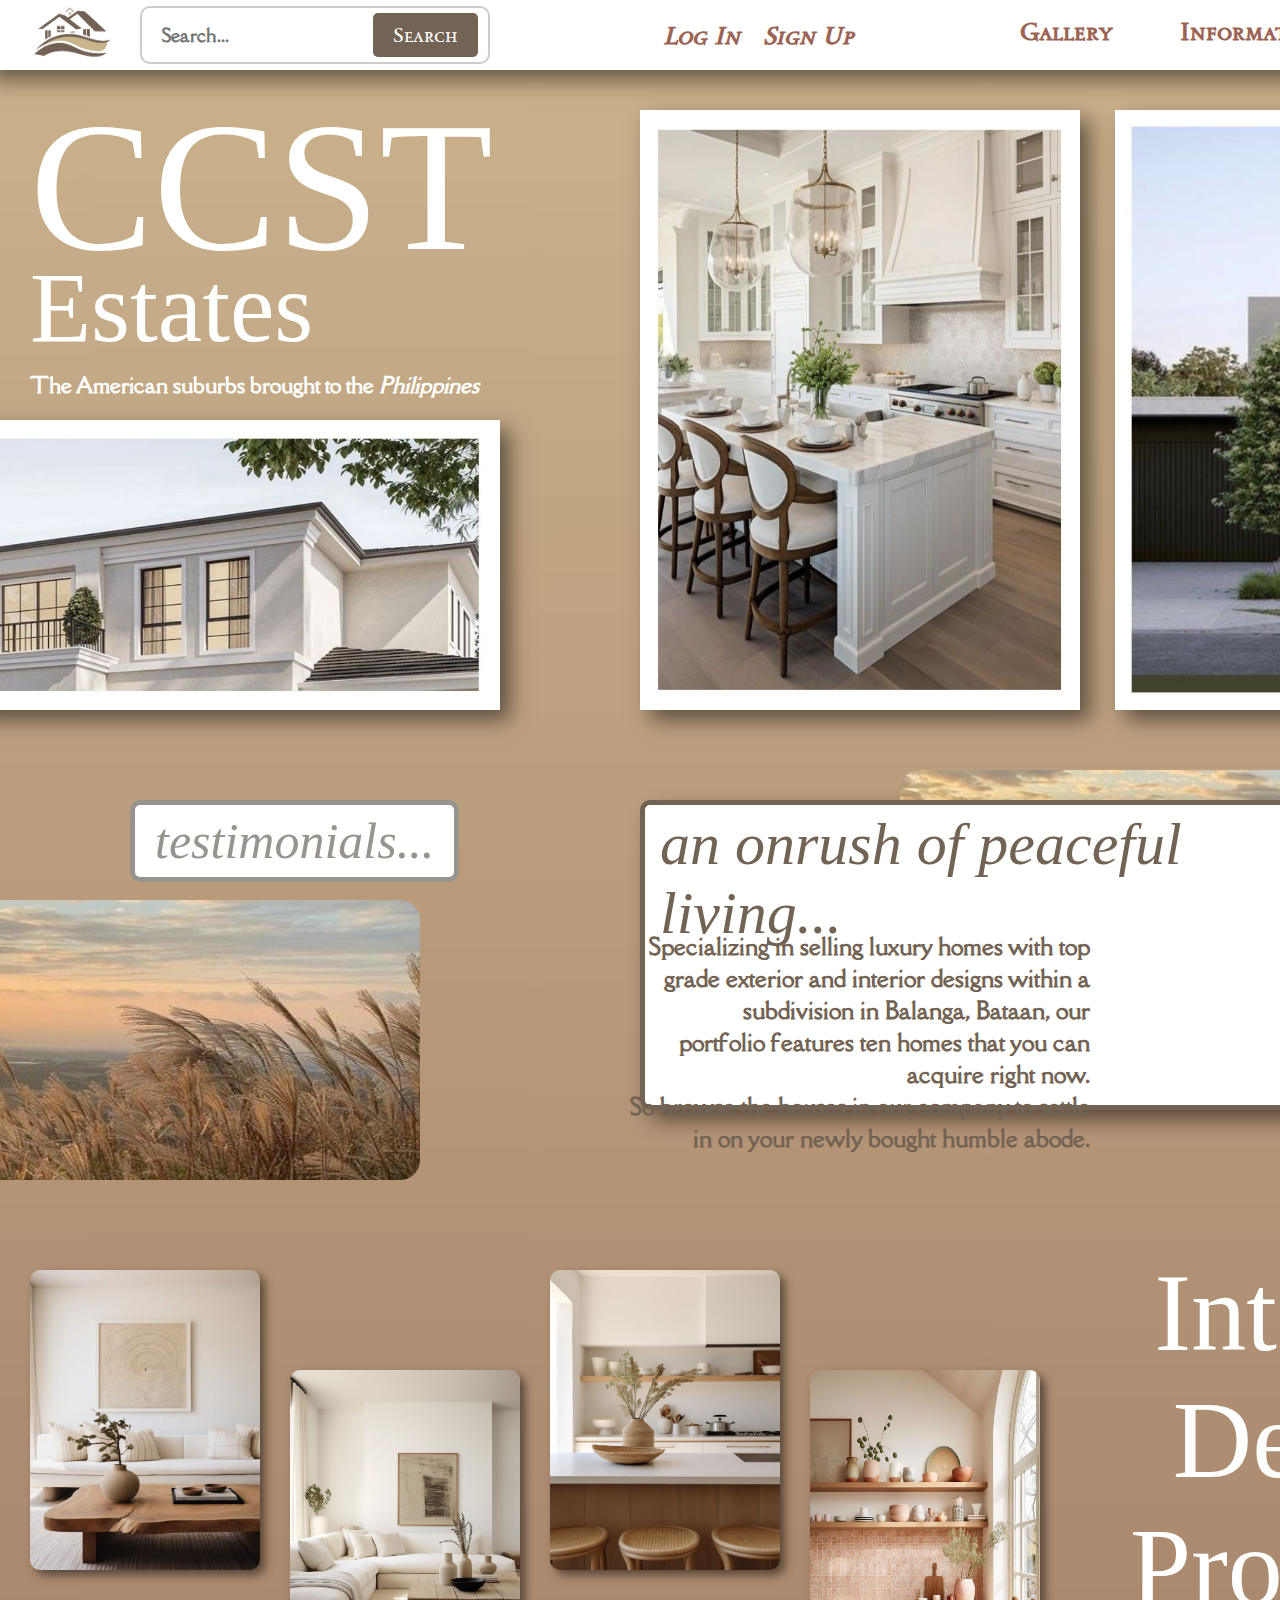
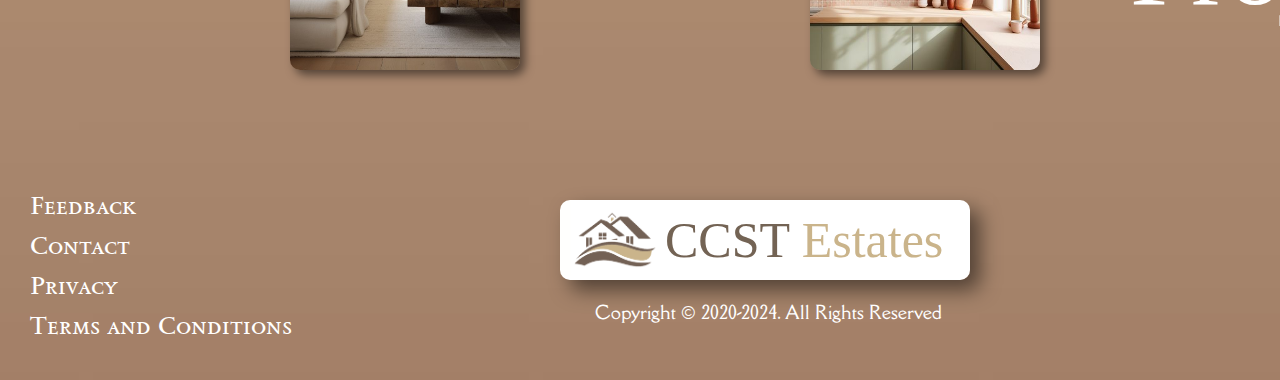
<file: index.html>
<!--home_ccst-estates-->
<!DOCTYPE html>
<html lang="en">
    <head>
        <meta charset="UTF-8">
        <meta name="viewport" content="width=device-width, initial-scale=1.0">
        <title>Home</title>
        <link rel="stylesheet" href="home_ccst-estates_style.css">
            <!--Font 1 - Sedan SC-->
            <link rel="preconnect" href="https://fonts.googleapis.com">
            <link rel="preconnect" href="https://fonts.gstatic.com" crossorigin>
            <link href="https://fonts.googleapis.com/css2?family=Bebas+Neue&family=Sedan+SC&display=swap" rel="stylesheet">

            <!--Font 2 - IM Fell English SC-->
            <link rel="preconnect" href="https://fonts.googleapis.com">
            <link rel="preconnect" href="https://fonts.gstatic.com" crossorigin>
            <link href="https://fonts.googleapis.com/css2?family=Bebas+Neue&family=IM+Fell+English:ital@0;1&family=Sedan+SC&display=swap" rel="stylesheet">

            <!--Font 3 - Della Respira-->
            <link rel="preconnect" href="https://fonts.googleapis.com">
            <link rel="preconnect" href="https://fonts.gstatic.com" crossorigin>
            <link href="https://fonts.googleapis.com/css2?family=Bebas+Neue&family=Della+Respira&family=IM+Fell+English:ital@0;1&family=Sedan+SC&display=swap" rel="stylesheet">
    </head>

    <body>
        <img src="images/background.jpg" alt="backgr" height="2000" width="1900" class="background">

        <!--Main Menu-->
        <img src="images/whitepanel.jpg" alt="white" height="90" width="1900" class="whitepanel">

            <div class="menu">
                <a href="info_ccst-estates.html" class="info"><b>Information</b></a>
                <a href="gallery_ccst-estates.html" class="gallery"><b>Gallery</b></a>
                <a href="aboutus_ccst-estates.html" class="aboutus"><b>About Us</b></a>
                <button id="signup"><b>Sign Up</b></button>
                <button id="login"><b>Log In</b></button>
            </div>

            <div class="search_bar">
                <input type="text" placeholder="Search..." class="search_input">
                <button class="search_button">Search</button>
            </div>
            <img src="images/ccstestates_logo_clear.png" alt="logo" height="55" width="85" class="logo">

        <!--First Section-->
        <img src="images/home_ext1.jpg" alt="ext1" height="600" width="600" class="ext1">
        <img src="images/home_int1.jpg" alt="int1" height="600" width="440" class="int1">
        <img src="images/home_ext2.jpg" alt="ext2" height="290" width="530" class="ext2">

        <h1 class="h1pt1">CCST</h1>
        <h1 class="h1pt2">Estates</h1>
        <p class="motto">The American suburbs brought to the <i>Philippines</i></p>

        <!--Second Section-->
        <p class="intro">an onrush of peaceful living...</p>
        <p class="intro2">Specializing in selling luxury homes with top grade exterior and interior designs within a subdivision in Balanga, Bataan, our<br> 
            portfolio features ten homes that you can acquire right now.<br>
            So browse the houses in our company to settle in on your newly bought humble abode.</p>
        <img src="images/lily.jpg" alt="landscape" height="300" width="800" class="lily">
        <img src="images/whitepanel.jpg" alt="white" height="300" width="700" class="descrip">
        
        <button id="testi">testimonials...</button>
        <div class="testimonials" id="testimonials">
            <h4 class="client1">Kate Rodriguez</h4>
            <p class="client1rev">"The realtors of the company are friendly and accomodating. I've<br>
                never seen my family so happy before we purchase this house."</p>
            <h4 class="client2">Michael Chavez</h4>
            <p class="client2rev">"The houses they're selling was perfect. I am in awe because it<br>
                actually feels like I'm residing abroad."</p>
        </div>
        <script src="home_ccst-estates_js.js"></script>
        <img src="images/lily.jpg" alt="landscape" height="280" width="800" class="lily2">

        <!--Third Section-->
        <h2 class="interior">Interior Design Projects</h2>
        <img src="images/intcol1.jpg" alt="intcol" height="300" width="230" class="intcol1">
        <img src="images/intcol2.jpg" alt="intcol" height="300" width="230" class="intcol2">
        <img src="images/intcol3.jpg" alt="intcol" height="300" width="230" class="intcol3">
        <img src="images/intcol4.jpg" alt="intcol" height="300" width="230" class="intcol4">

        <!--Fourth Section-->
        <img src="images/whitepanel.jpg" alt="logo" height="80" width="410" class="white_bottom">
        <img src="images/ccstestates_logo_clear.png" alt="logo" height="60" width="90" class="logo_bottom">
        <h1 class="name_bottom">CCST <span>Estates</span></h1>
        <p class="copyright_bottom">Copyright © 2020-2024. All Rights Reserved</p>

        <div class="set1">
            <a href="" class="feedback"><b>Feedback</b></a>
            <a href="" class="cont"><b>Contact</b></a>
            <a href="" class="privacy"><b>Privacy</b></a>
            <a href="" class="termscon"><b>Terms and Conditions</b></a>
        </div>

        <p class="set2text">follow us on:</p>
        <div class="set2">
            <a href="" class="fb"><b>Facebook</b></a>
            <a href="" class="ig"><b>Instagram</b></a>
            <a href="" class="x"><b>X (Twitter)</b></a>
        </div>
    </body>
</html>
</file>
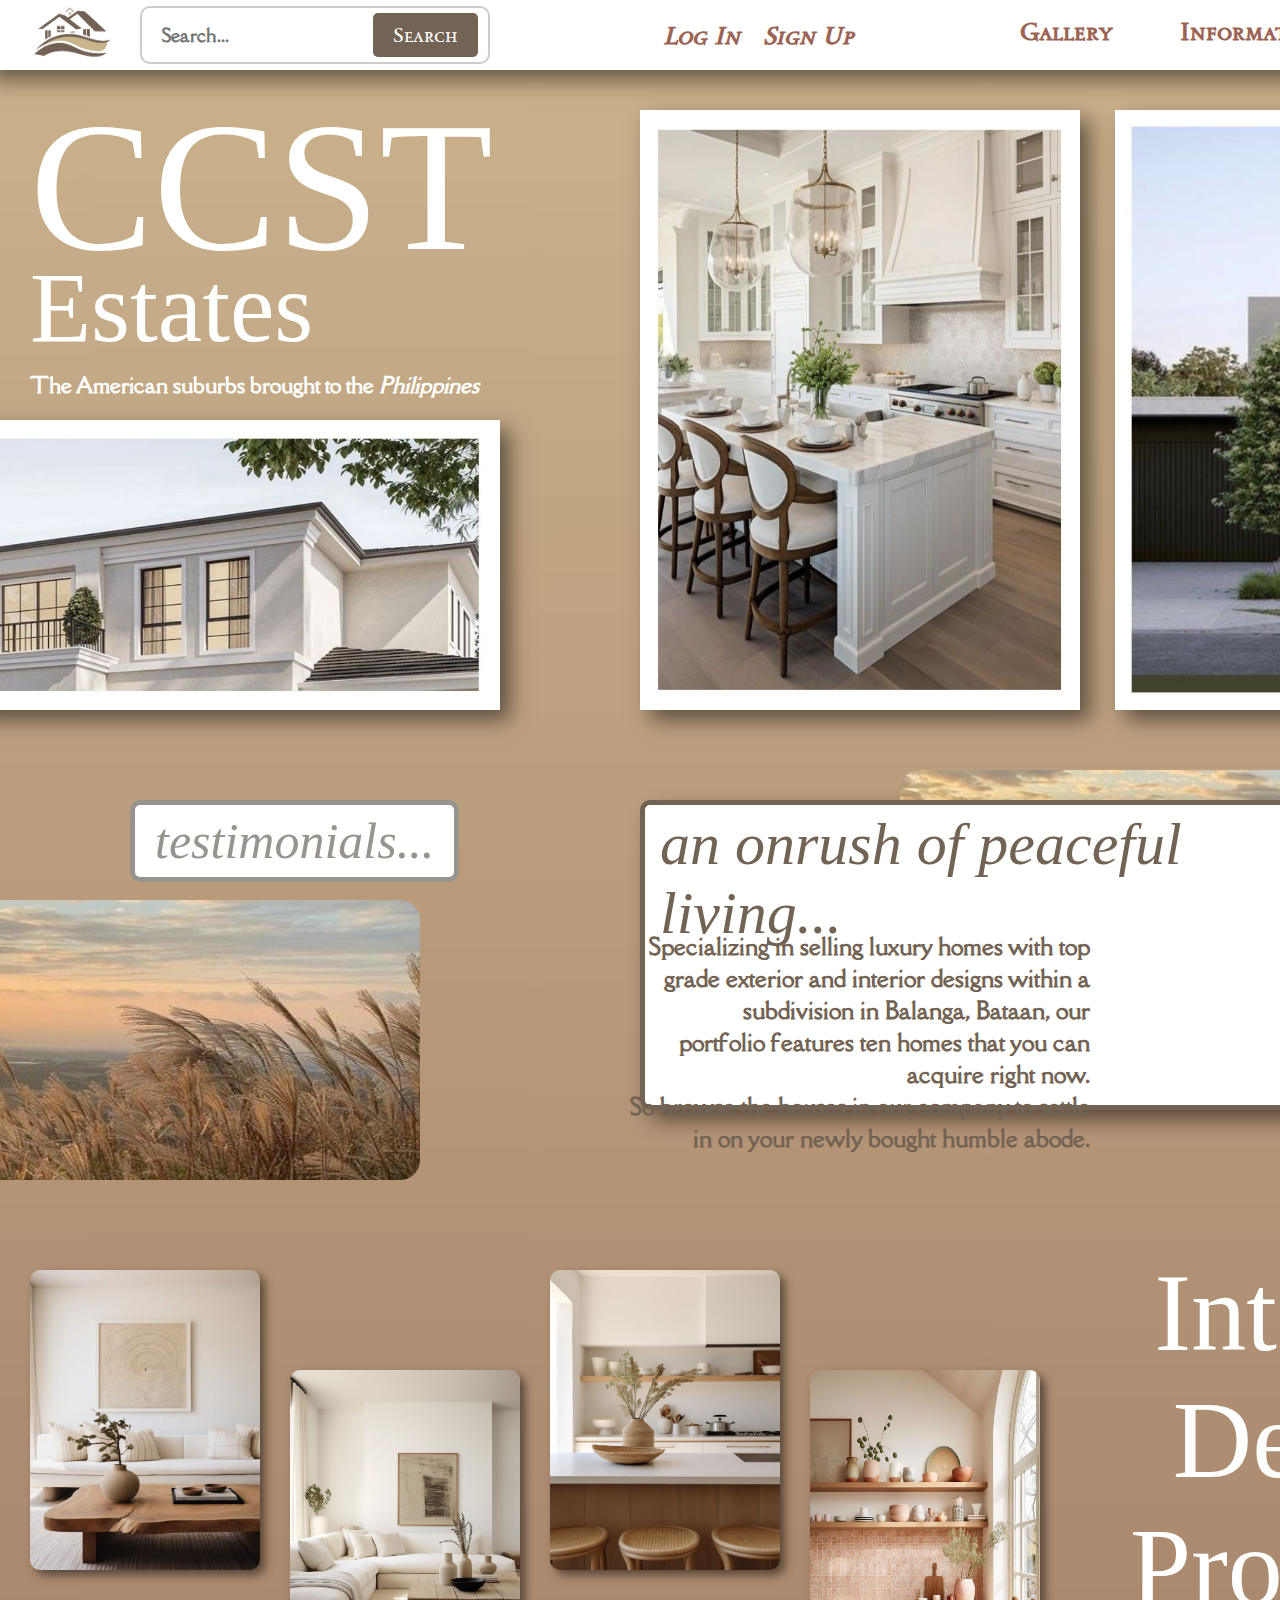
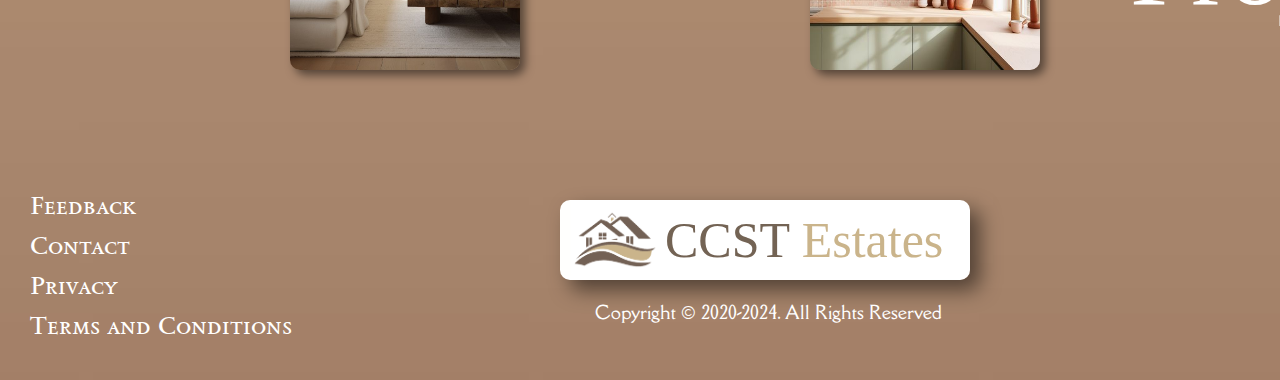
<file: ccst_estates/index.html>
<!--home_ccst-estates-->
<!DOCTYPE html>
<html lang="en">
    <head>
        <meta charset="UTF-8">
        <meta name="viewport" content="width=device-width, initial-scale=1.0">
        <title>Home</title>
        <link rel="stylesheet" href="home_ccst-estates_style.css">
            <!--Font 1 - Sedan SC-->
            <link rel="preconnect" href="https://fonts.googleapis.com">
            <link rel="preconnect" href="https://fonts.gstatic.com" crossorigin>
            <link href="https://fonts.googleapis.com/css2?family=Bebas+Neue&family=Sedan+SC&display=swap" rel="stylesheet">

            <!--Font 2 - IM Fell English SC-->
            <link rel="preconnect" href="https://fonts.googleapis.com">
            <link rel="preconnect" href="https://fonts.gstatic.com" crossorigin>
            <link href="https://fonts.googleapis.com/css2?family=Bebas+Neue&family=IM+Fell+English:ital@0;1&family=Sedan+SC&display=swap" rel="stylesheet">

            <!--Font 3 - Della Respira-->
            <link rel="preconnect" href="https://fonts.googleapis.com">
            <link rel="preconnect" href="https://fonts.gstatic.com" crossorigin>
            <link href="https://fonts.googleapis.com/css2?family=Bebas+Neue&family=Della+Respira&family=IM+Fell+English:ital@0;1&family=Sedan+SC&display=swap" rel="stylesheet">
    </head>

    <body>
        <img src="images/background.jpg" alt="backgr" height="2000" width="1900" class="background">

        <!--Main Menu-->
        <img src="images/whitepanel.jpg" alt="white" height="90" width="1900" class="whitepanel">

            <div class="menu">
                <a href="info_ccst-estates.html" class="info"><b>Information</b></a>
                <a href="gallery_ccst-estates.html" class="gallery"><b>Gallery</b></a>
                <a href="aboutus_ccst-estates.html" class="aboutus"><b>About Us</b></a>
                <button id="signup"><b>Sign Up</b></button>
                <button id="login"><b>Log In</b></button>
            </div>

            <div class="search_bar">
                <input type="text" placeholder="Search..." class="search_input">
                <button class="search_button">Search</button>
            </div>
            <img src="images/ccstestates_logo_clear.png" alt="logo" height="55" width="85" class="logo">

        <!--First Section-->
        <img src="images/home_ext1.jpg" alt="ext1" height="600" width="600" class="ext1">
        <img src="images/home_int1.jpg" alt="int1" height="600" width="440" class="int1">
        <img src="images/home_ext2.jpg" alt="ext2" height="290" width="530" class="ext2">

        <h1 class="h1pt1">CCST</h1>
        <h1 class="h1pt2">Estates</h1>
        <p class="motto">The American suburbs brought to the <i>Philippines</i></p>

        <!--Second Section-->
        <p class="intro">an onrush of peaceful living...</p>
        <p class="intro2">Specializing in selling luxury homes with top grade exterior and interior designs within a subdivision in Balanga, Bataan, our<br> 
            portfolio features ten homes that you can acquire right now.<br>
            So browse the houses in our company to settle in on your newly bought humble abode.</p>
        <img src="images/lily.jpg" alt="landscape" height="300" width="800" class="lily">
        <img src="images/whitepanel.jpg" alt="white" height="300" width="700" class="descrip">
        
        <button id="testi">testimonials...</button>
        <div class="testimonials" id="testimonials">
            <h4 class="client1">Kate Rodriguez</h4>
            <p class="client1rev">"The realtors of the company are friendly and accomodating. I've<br>
                never seen my family so happy before we purchase this house."</p>
            <h4 class="client2">Michael Chavez</h4>
            <p class="client2rev">"The houses they're selling was perfect. I am in awe because it<br>
                actually feels like I'm residing abroad."</p>
        </div>
        <script src="home_ccst-estates_js.js"></script>
        <img src="images/lily.jpg" alt="landscape" height="280" width="800" class="lily2">

        <!--Third Section-->
        <h2 class="interior">Interior Design Projects</h2>
        <img src="images/intcol1.jpg" alt="intcol" height="300" width="230" class="intcol1">
        <img src="images/intcol2.jpg" alt="intcol" height="300" width="230" class="intcol2">
        <img src="images/intcol3.jpg" alt="intcol" height="300" width="230" class="intcol3">
        <img src="images/intcol4.jpg" alt="intcol" height="300" width="230" class="intcol4">

        <!--Fourth Section-->
        <img src="images/whitepanel.jpg" alt="logo" height="80" width="410" class="white_bottom">
        <img src="images/ccstestates_logo_clear.png" alt="logo" height="60" width="90" class="logo_bottom">
        <h1 class="name_bottom">CCST <span>Estates</span></h1>
        <p class="copyright_bottom">Copyright © 2020-2024. All Rights Reserved</p>

        <div class="set1">
            <a href="" class="feedback"><b>Feedback</b></a>
            <a href="" class="cont"><b>Contact</b></a>
            <a href="" class="privacy"><b>Privacy</b></a>
            <a href="" class="termscon"><b>Terms and Conditions</b></a>
        </div>

        <p class="set2text">follow us on:</p>
        <div class="set2">
            <a href="" class="fb"><b>Facebook</b></a>
            <a href="" class="ig"><b>Instagram</b></a>
            <a href="" class="x"><b>X (Twitter)</b></a>
        </div>
    </body>
</html>
</file>
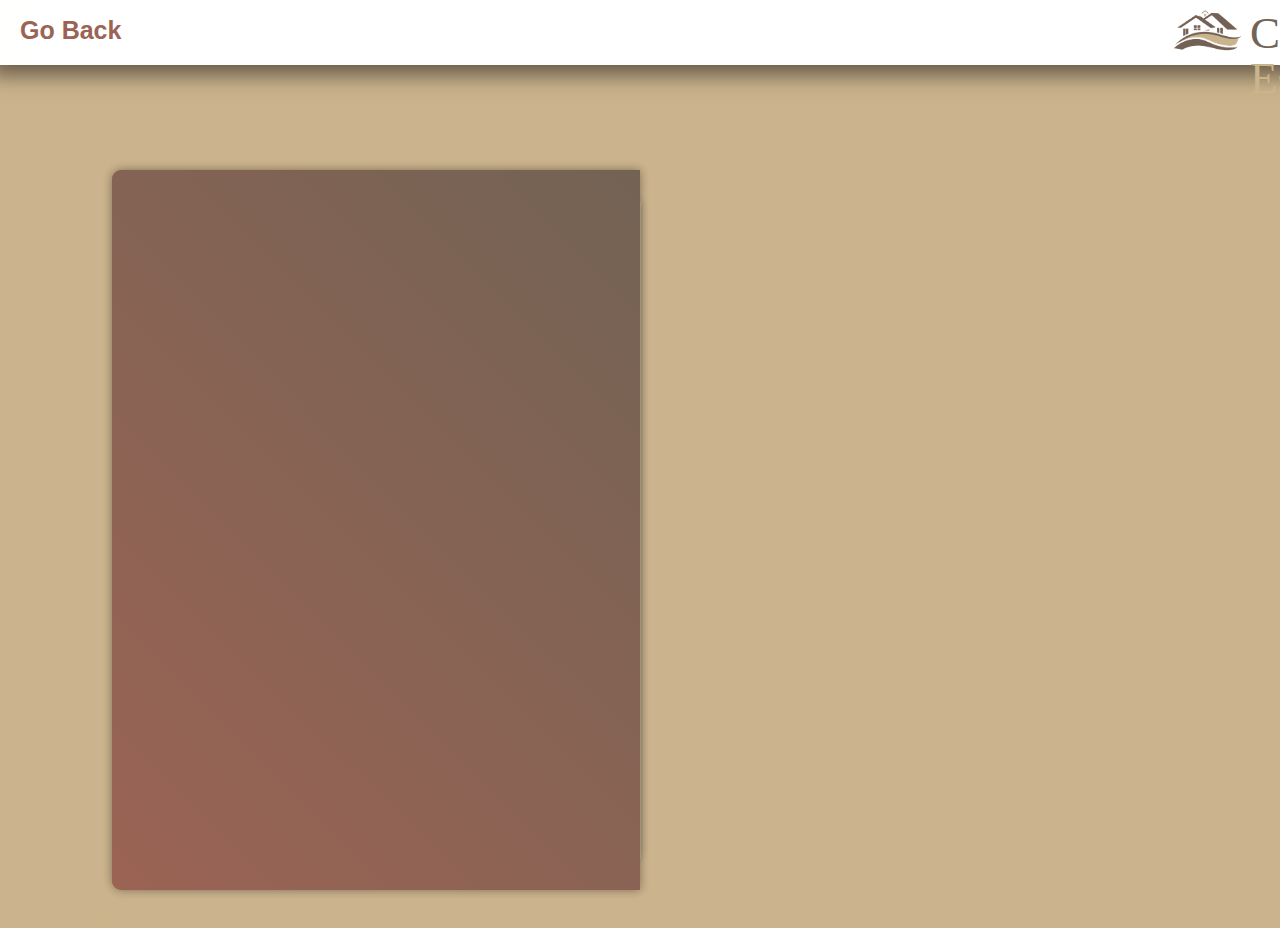
<file: aboutus_ccst-estates.html>
<!DOCTYPE html>
<html lang="en">
    <head>
        <meta charset="UTF-8">
        <meta http-equiv="X-UA-Compatible" content="IE=edge">
        <meta name="viewport" content="width=device-width, initial-scale=1.0">

        <title>About Us</title>

        <link rel="stylesheet" href="aboutus_ccst-estates_style.css">
        <link href='https://unpkg.com/boxicons@2.1.4/css/boxicons.min.css' rel='stylesheet'>

            <!--Font 1 - Sedan SC-->
            <link rel="preconnect" href="https://fonts.googleapis.com">
            <link rel="preconnect" href="https://fonts.gstatic.com" crossorigin>
            <link href="https://fonts.googleapis.com/css2?family=Bebas+Neue&family=Sedan+SC&display=swap" rel="stylesheet">

            <!--Font 2 - IM Fell English SC-->
            <link rel="preconnect" href="https://fonts.googleapis.com">
            <link rel="preconnect" href="https://fonts.gstatic.com" crossorigin>
            <link href="https://fonts.googleapis.com/css2?family=Bebas+Neue&family=IM+Fell+English:ital@0;1&family=Sedan+SC&display=swap" rel="stylesheet">

            <!--Font 3 - Della Respira-->
            <link rel="preconnect" href="https://fonts.googleapis.com">
            <link rel="preconnect" href="https://fonts.gstatic.com" crossorigin>
            <link href="https://fonts.googleapis.com/css2?family=Bebas+Neue&family=Della+Respira&family=IM+Fell+English:ital@0;1&family=Sedan+SC&display=swap" rel="stylesheet">
    </head>

    <body>
        <!--Main Menu-->
        <img src="images/whitepanel.jpg" alt="white" height="85" width="1900" class="whitepanel">
        <a href="index.html" class="goback"><b>Go Back</b></a>
        <img src="images/ccstestates_logo_clear.png" alt="logo" height="45" width="75" class="logo">
        <h1 class="logo_name">CCST <span>Estates</span></h1>

        <h2 class="t1">c</h2>

        <div class="wrapper">
            <div class="cover cover-left"></div>
            <div class="cover cover-right"></div>
            
            <div class="book">
                <div class="book-page page-left">
                    <div class="profile-page">
                        <img class="ccst-logo" src="images/ccstestates_logo_clear.png" alt="">
                        <h1 class="ccst-name">CCST <span>Estates</span></h1>                        
                    </div>
                </div>

                <div class="book-page page-right turn" id="turn-1">
                    <div class="page-front">
                        <h1 class="ccst-name">CCST Estates</h1>
                        <h3 class="motto">"The American Suburbs Brought to the Philippines"</h3>

                        <p class="ccst-desc">At CCST Estates, we live by our motto: "The American Suburbs Brought to the Philippines." 
                            We are committed to crafting exceptional communities that blend the elegance and comfort 
                            of American suburban life with the unique spirit of the Philippines. Our thoughtfully 
                            designed homes and neighborhoods offer modern amenities, spacious living, and a warm, 
                            welcoming environment. We prioritize quality, innovation, and customer satisfaction, 
                            ensuring that every home we build provides a perfect blend of style, comfort, and 
                            convenience. Join us now in shaping the future of Filipino living with a touch of 
                            American elegance, here at CCST Estates.</p>
                        
                        <span class="number-page">1</span>

                        <span class="nextprev-btn" data-page="turn-1">
                            <i class='bx bxs-chevron-right' ></i>
                        </span>
                 </div>
                    <div class="page-back">
                        <div class="container">
                            <h1 class="loctitle">CCST Estates Location Map</h1>
                            <iframe src="https://www.google.com/maps/embed?pb=!1m18!1m12!1m3!1d3859.6318885263477!2d120.52677087495074!3d14.676819985818657!2m3!1f0!2f0!3f0!3m2!1i1024!2i768!4f13.1!3m3!1m2!1s0x3396400063dc0d51%3A0x35107d01e3039c0f!2sBataan%20Peninsula%20State%20University%2C%20Main%20Campus!5e0!3m2!1sen!2sph!4v1717841168358!5m2!1sen!2sph" 
                            width="400" height="450" style="border: rgb(115, 99, 84) solid 4px" allowfullscreen="" loading="lazy" referrerpolicy="no-referrer-when-downgrade"></iframe>
                        </div>

                        <span class="number-page">2</span>

                        <span class="nextprev-btn back" data-page="turn-1">
                            <i class='bx bxs-chevron-left' ></i>
                        </span>
                    </div>
            </div>

            <div class="book-page page-right turn" id="turn-2">
                <div class="page-front">
                    <img class="member" src="images/troy.png" alt="">
                        <h1>TROY FRANCIS MENDOZA</h1>
                        <h3>Leader</h3>
                        
                        <div class="socmed">
                            <a href="#"><i class='bx bxl-facebook' onclick="document.location='https://www.facebook.com/nircfacyort'"></i></a>
                            <a href="#"><i class='bx bxl-instagram-alt' onclick="document.location='https://www.instagram.com/troysafcrin'"></i></a>
                            <a href="#"><i class='bx bxl-gmail' onclick="document.location='mailto:tfnmendoza@bpsu.edu.ph'"></i></a>
                        </div>

                        <p>Meet Troy Francis Mendoza, the dynamic leader of CCST Estates. At just 19 years old, 
                            Troy is a student of BSIT-NW2D and brings a fresh, innovative perspective to the real 
                            state industry. His vision and passion for creating exceptional communities that blend 
                            the charm of American suburbs with the unique spirit of the Philippines drive our mission 
                            at CCST Estates. Under Troy's leadership, we are shaping the future of Filipino living with 
                            style, comfort, and elegance.</p>

                        <span class="number-page">3</span>

                        <span class="nextprev-btn" data-page="turn-2">
                            <i class='bx bxs-chevron-right' ></i>
                        </span>
                </div>

                <div class="page-back">
                    <img class="member" src="images/wesley.jpg" alt="">
                        <h1>WESLEY JOSHUA PEREZ</h1>
                        <h3>Member</h3>
                        
                        <div class="socmed">
                            <a href="#"><i class='bx bxl-facebook' onclick="document.location='https://www.facebook.com/WesleyJoshuaPerez'"></i></a>
                            <a href="#"><i class='bx bxl-instagram-alt' onclick="document.location='https://www.instagram.com//wssllyy'"></i></a>
                            <a href="#"><i class='bx bxl-gmail' onclick="document.location='mailto:wjhperez@bpsu.edu.ph'"></i></a>
                        </div>

                        <p>Meet Wesley Joshua Perez, a valued member of CCST Estates. At just 20 years old and hailing from BSIT-NW2D, 
                            Wesley brings youthful energy and technical prowess to our team. With his keen eye for detail and dedication 
                            to excellence, Wesley plays a vital role in shaping our exceptional communities. With Wesley on board, CCST 
                            Estates continues to redefine the standard of Filipino living.</p>

                        <span class="number-page">4</span>

                        <span class="nextprev-btn back" data-page="turn-2">
                            <i class='bx bxs-chevron-left' ></i>
                        </span>
                </div>
            </div>

            <div class="book-page page-right turn" id="turn-3">
                <div class="page-front">
                    <img class="member" src="images/ken.jpg" alt="">
                        <h1>JOHN KENNETH DIZON</h1>
                        <h3>Member</h3>
                        
                        <div class="socmed">
                            <a href="#"><i class='bx bxl-facebook' onclick="document.location='https://www.facebook.com/kenxdizon'"></i></a>
                            <a href="#"><i class='bx bxl-instagram-alt' onclick="document.location='https://www.instagram.com/kendizon_'"></i></a>
                            <a href="#"><i class='bx bxl-gmail' onclick="document.location='mailto:jkcdizon@bpsu.edu.ph'"></i></a>
                        </div>

                        <p>Meet John Kenneth Dizon, the creative force behind CCST Estates. At 20 years old 
                            and studying in BPSU as BSIT-NW2D, John infuses our projects with innovative ideas and 
                            imaginative solutions. His youthful energy and knack for creativity breathe life 
                            into our communities, ensuring they stand out with unique charm. With John's creative 
                            touch, CCST Estates continues to redefine the landscape of Filipino living.</p>

                    <span class="number-page">5</span>

                        <span class="nextprev-btn" data-page="turn-3">
                            <i class='bx bxs-chevron-right' ></i>
                    </span>
                </div>

                <div class="page-back">
                    <img class="member" src="images/mika.jpg" alt="">
                        <h1>MIKAELA NICOLE CANDO</h1>
                        <h3>Member</h3>
                        
                        <div class="socmed">
                            <a href="#"><i class='bx bxl-facebook' onclick="document.location='https://www.facebook.com/mkncando'"></i></a>
                            <a href="#"><i class='bx bxl-instagram-alt' onclick="document.location='https://www.instagram.com/mkcan.do'"></i></a>
                            <a href="#"><i class='bx bxl-gmail' onclick="document.location='mailto:mntcando@bpsu.edu.ph'"></i></a>
                        </div>

                        <p>Meet Mikaela Nicole Cando, the vibrant addition to CCST Estates. At just 19 years old 
                            and pursuing BSIT at BPSU in the section NW2D, Mikaela brings a unique perspective and energy to our team. 
                            As the only female member, her dedication to excellence and attention to detail enrich 
                            our projects. With Mikaela on board, CCST Estates continues to lead the way in reshaping 
                            Filipino living with innovation and style.</p>

                    <span class="number-page">6</span>

                    <span class="nextprev-btn back" data-page="turn-3">
                        <i class='bx bxs-chevron-left' ></i>
                    </span>

                    <a href="#" class="back-first">
                        <p>Back</p>
                        <i class='bx bxs-book-heart'></i>
                    </a>
                </div>
            </div>
        </div>
        <script src="aboutus_ccst-estates_js.js"></script>
    </body>
</html>
</file>
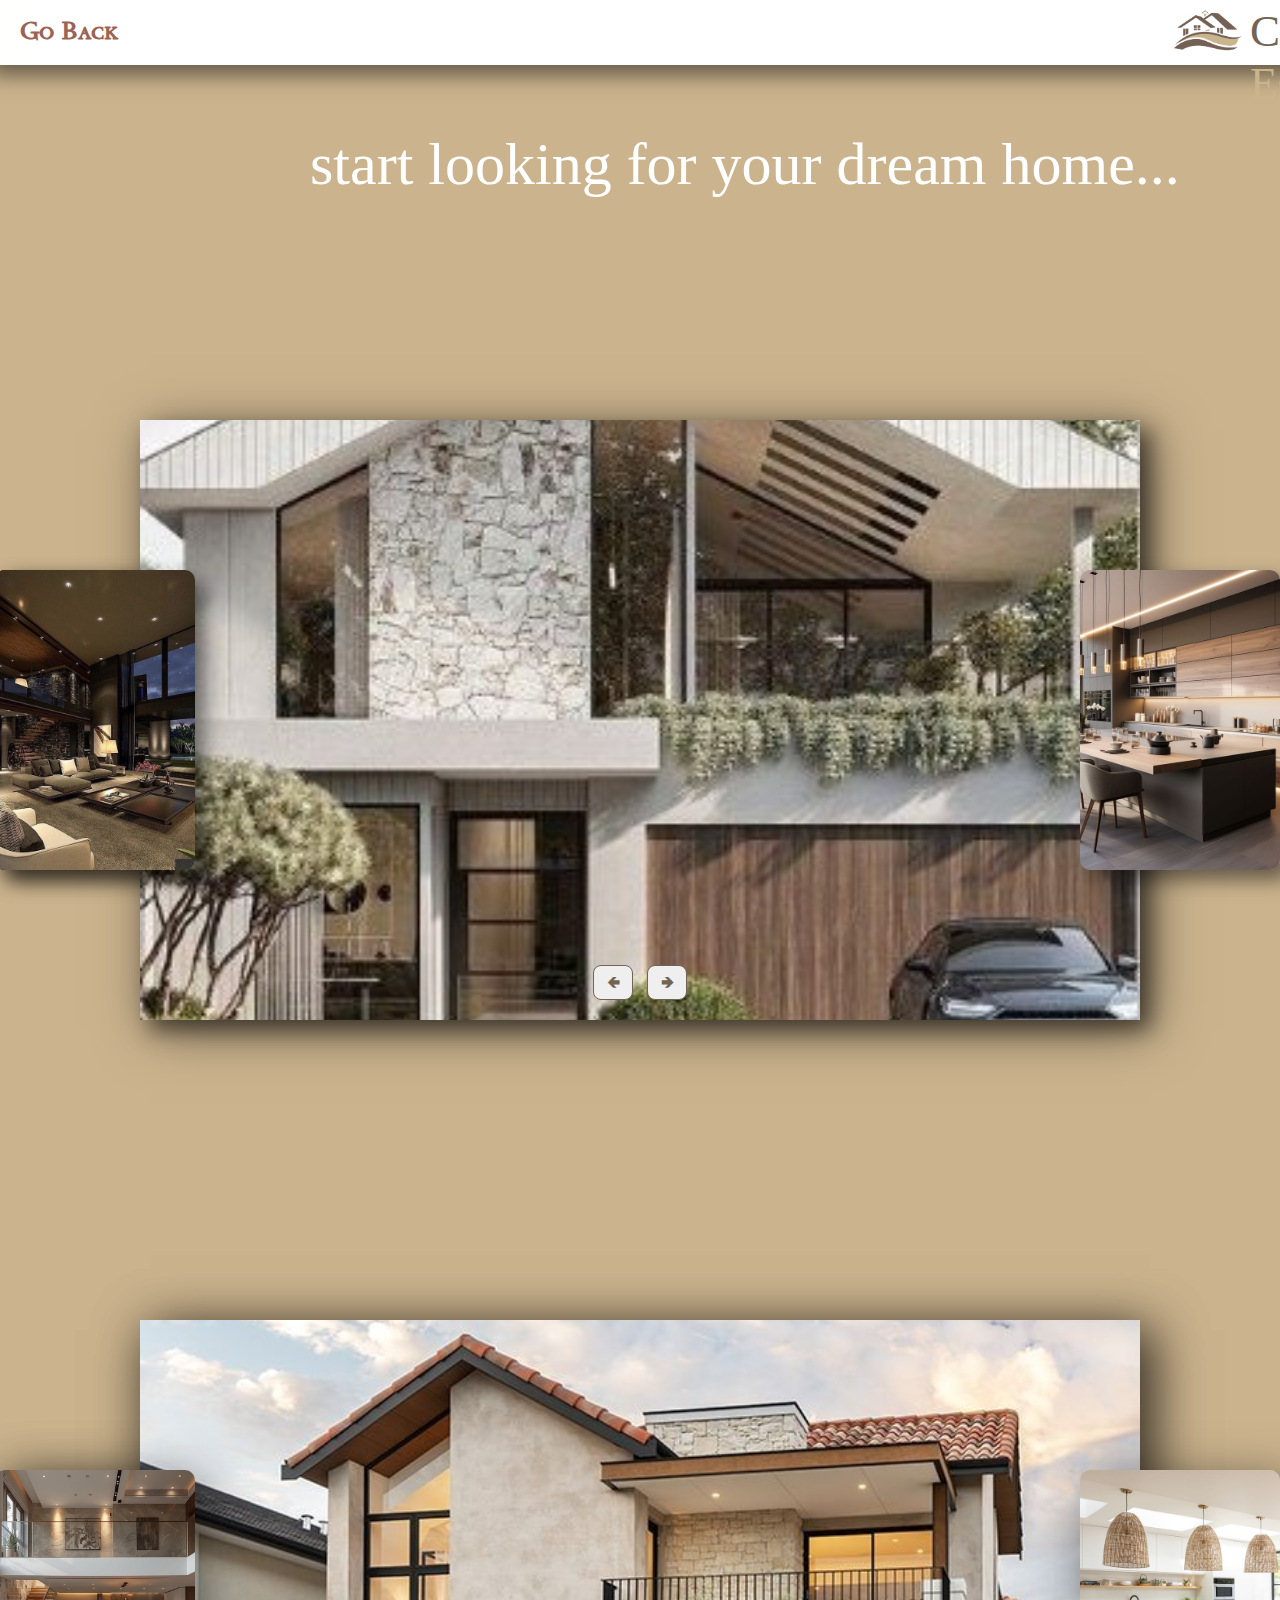
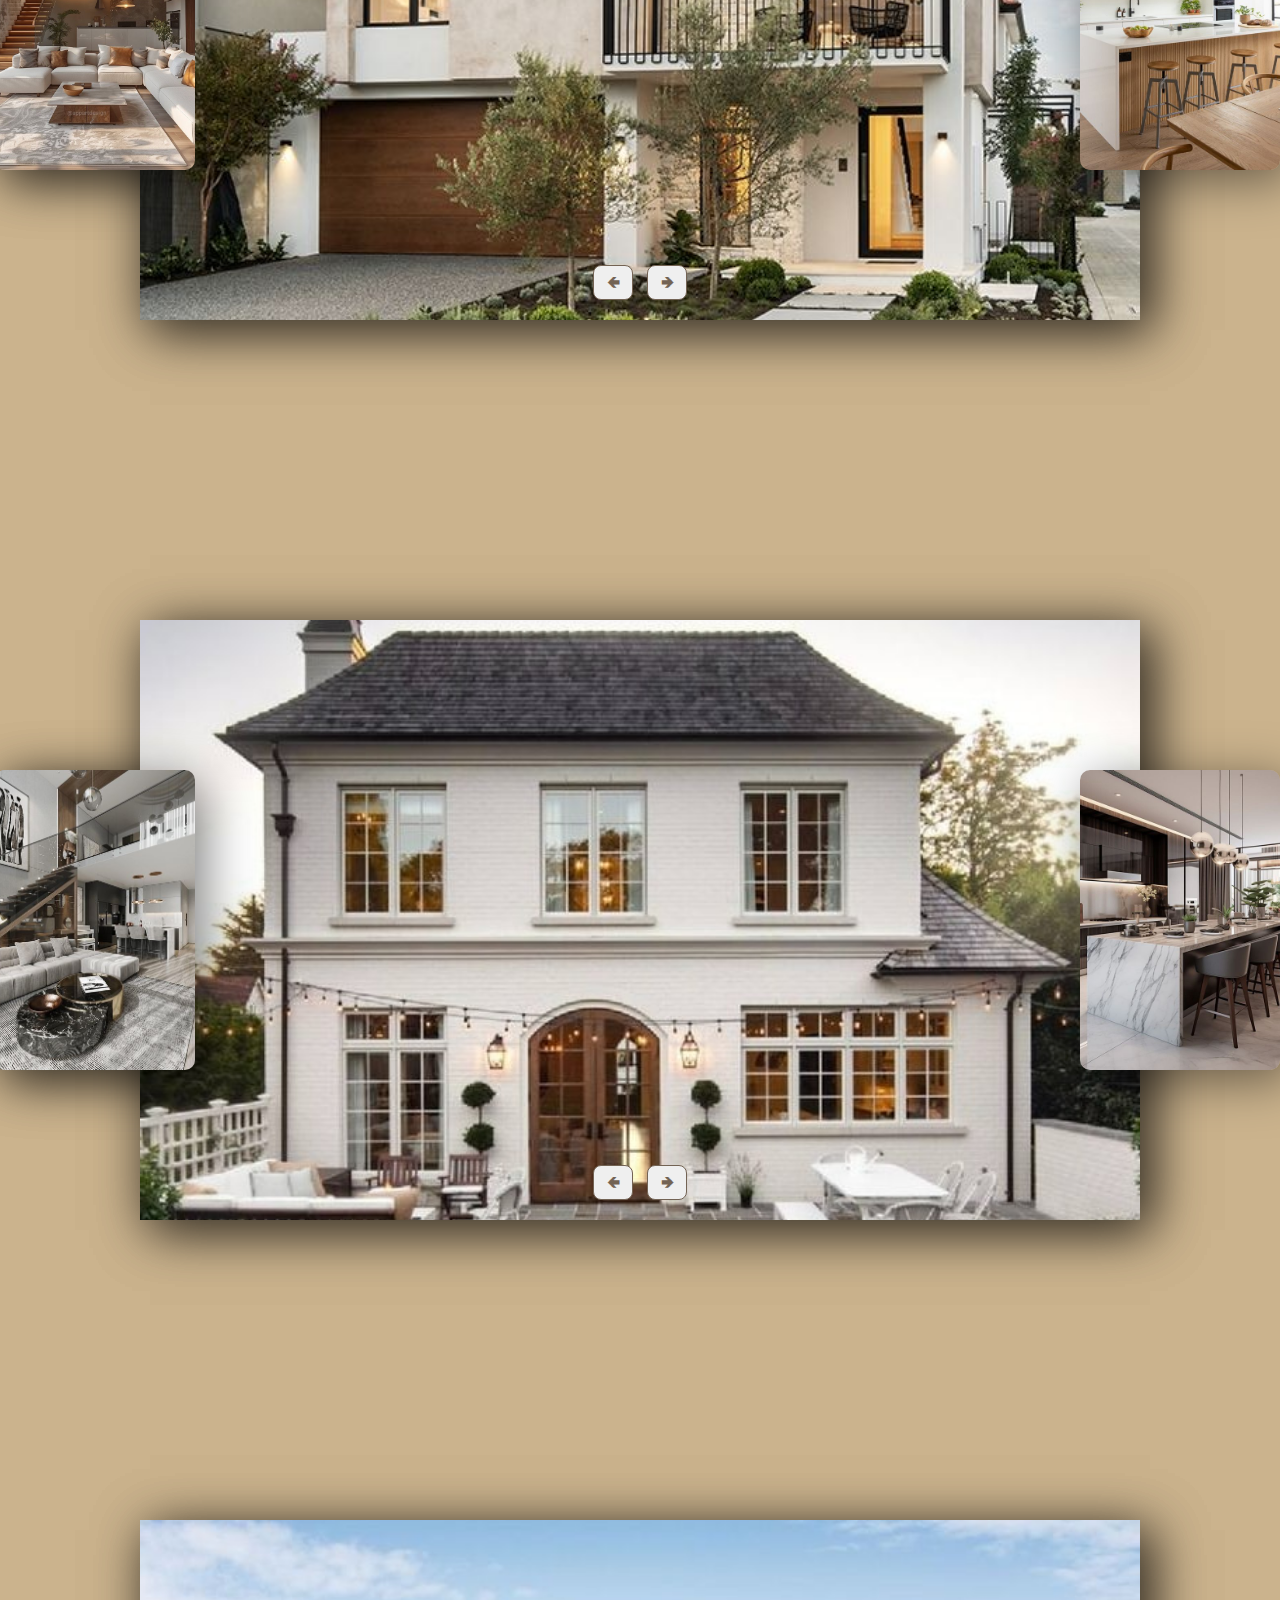
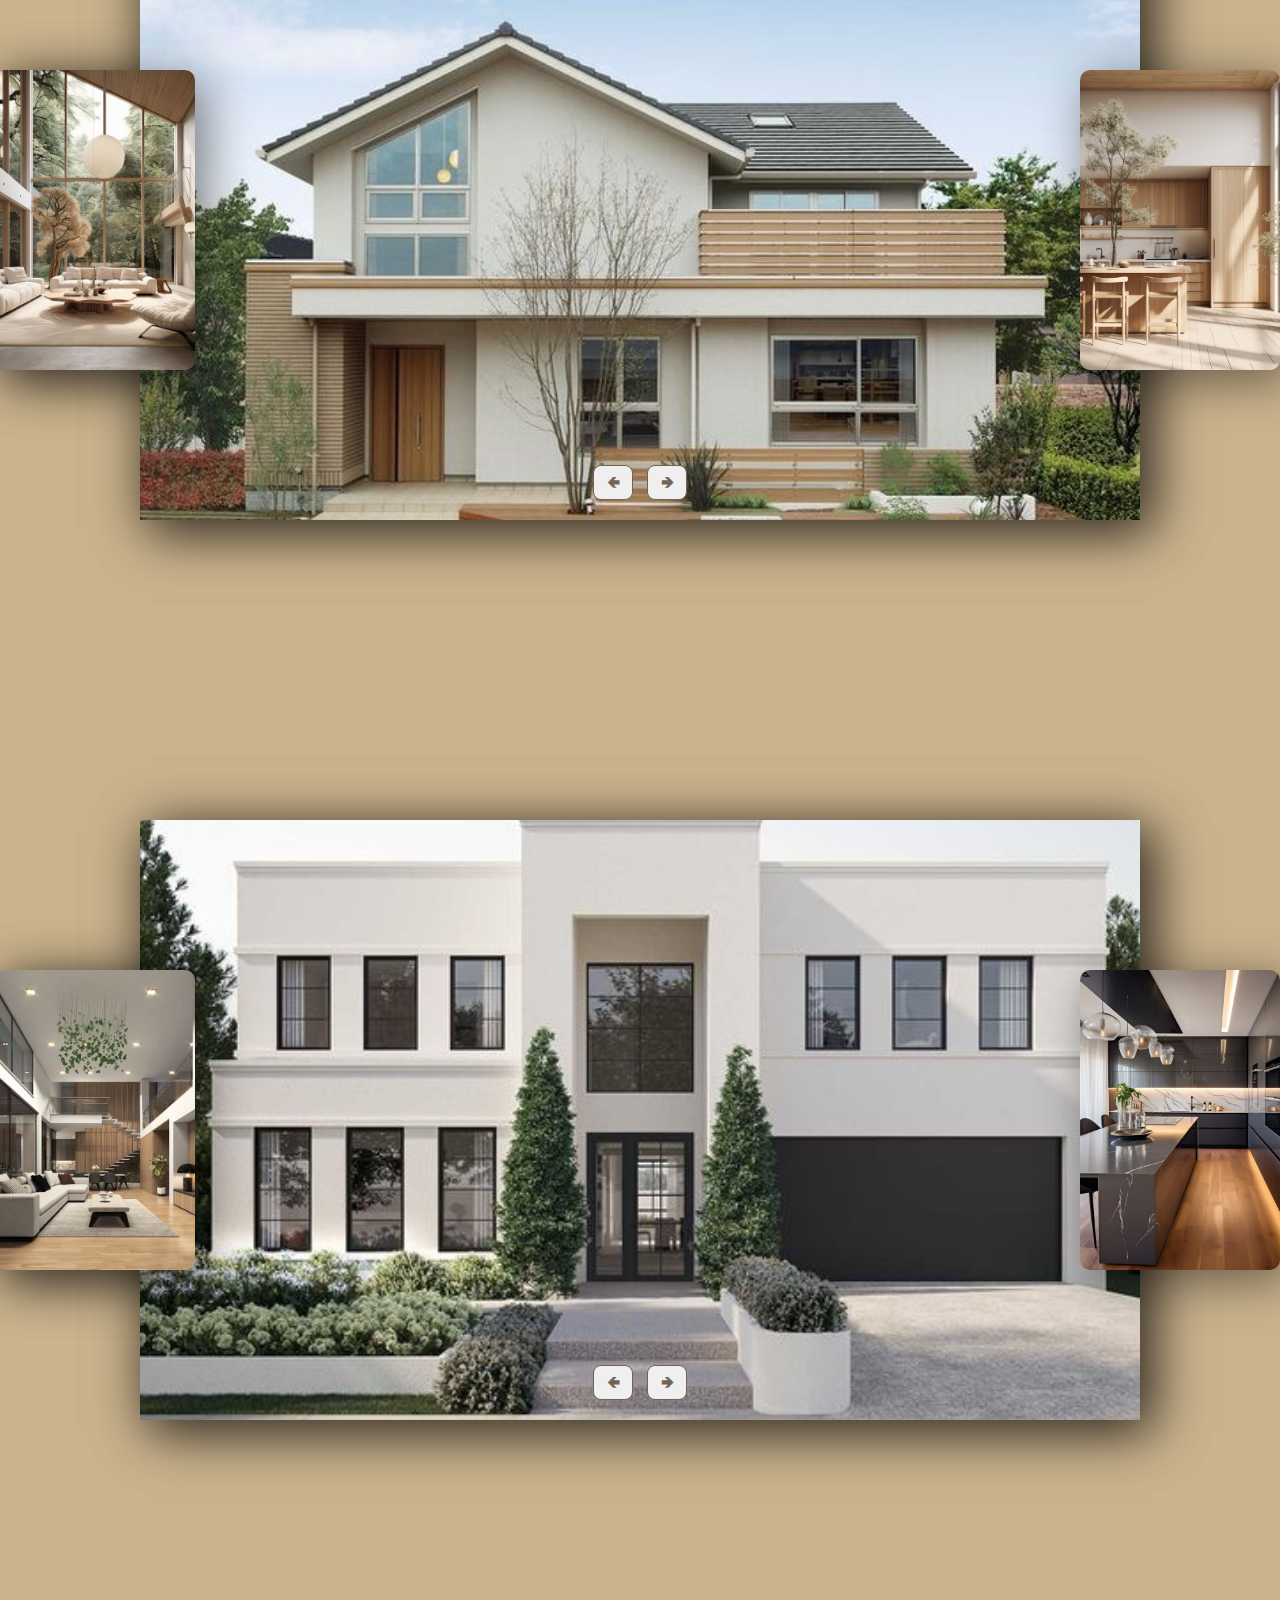
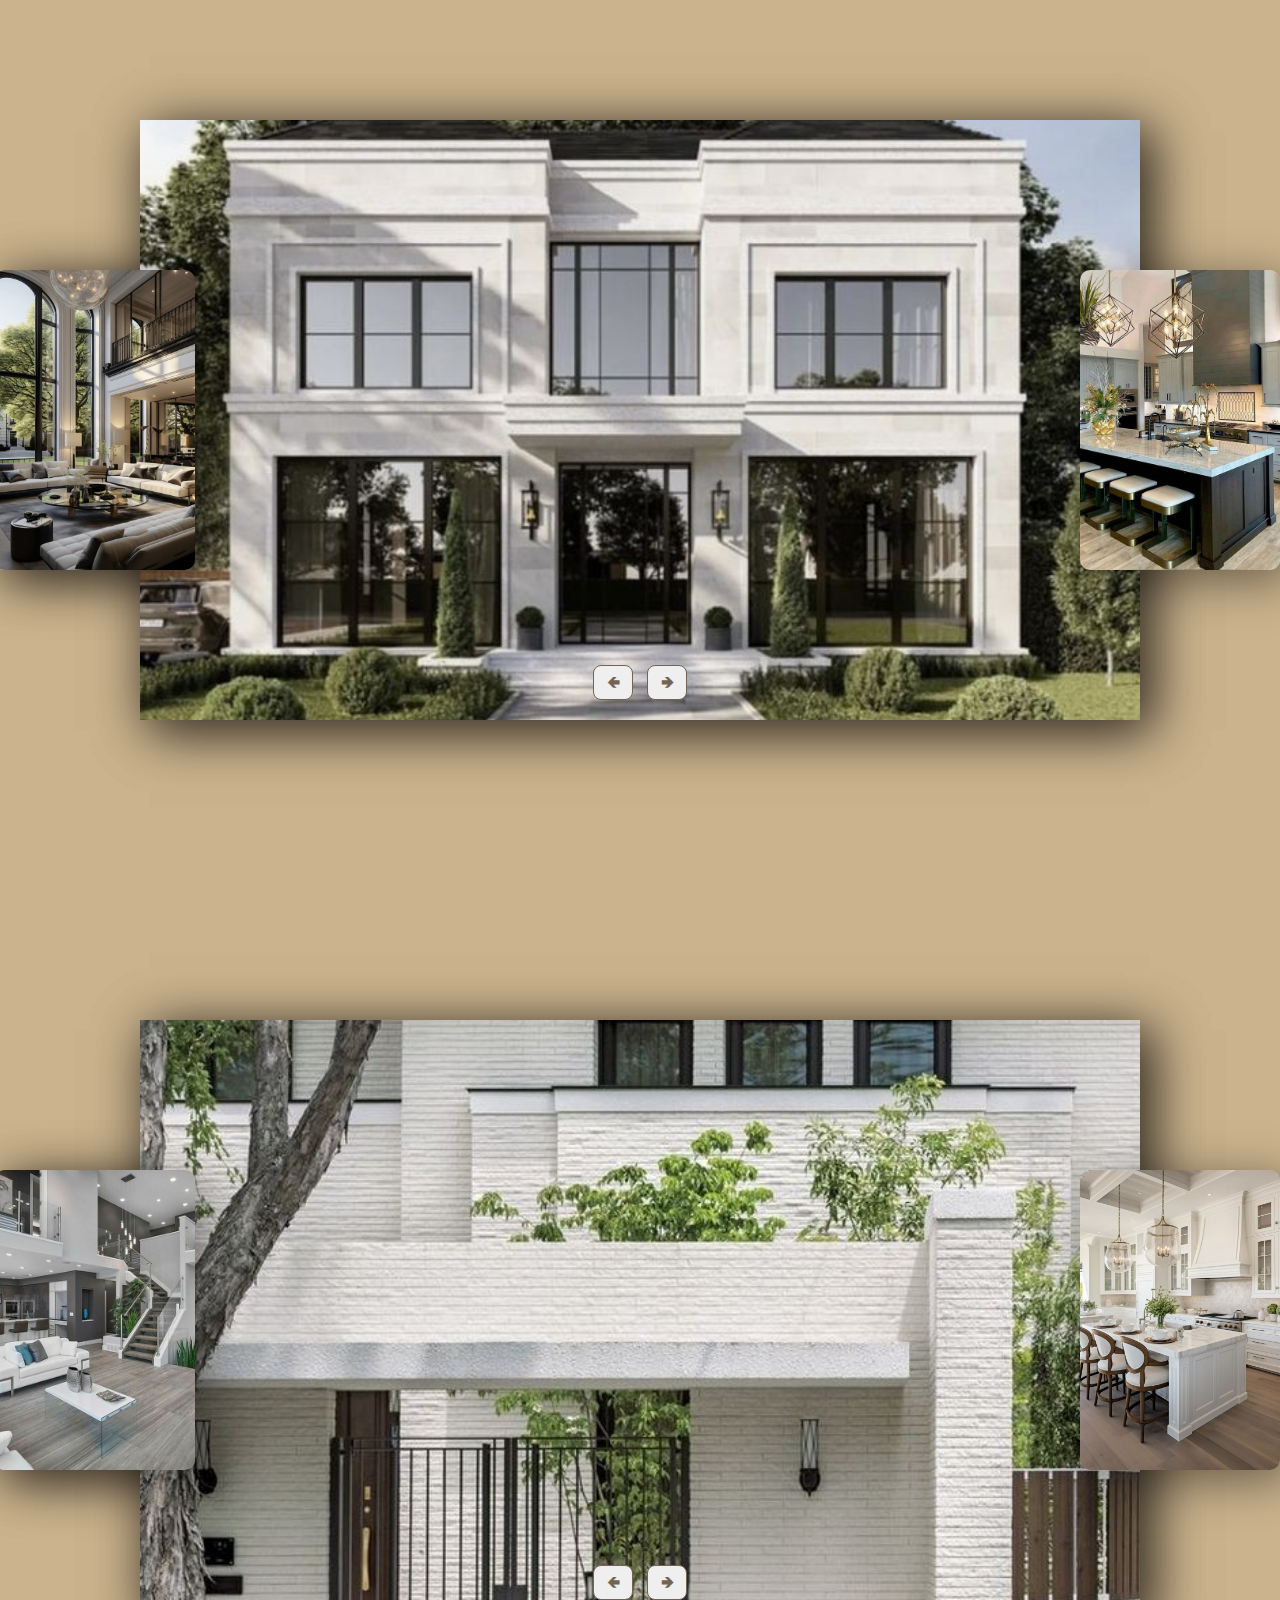
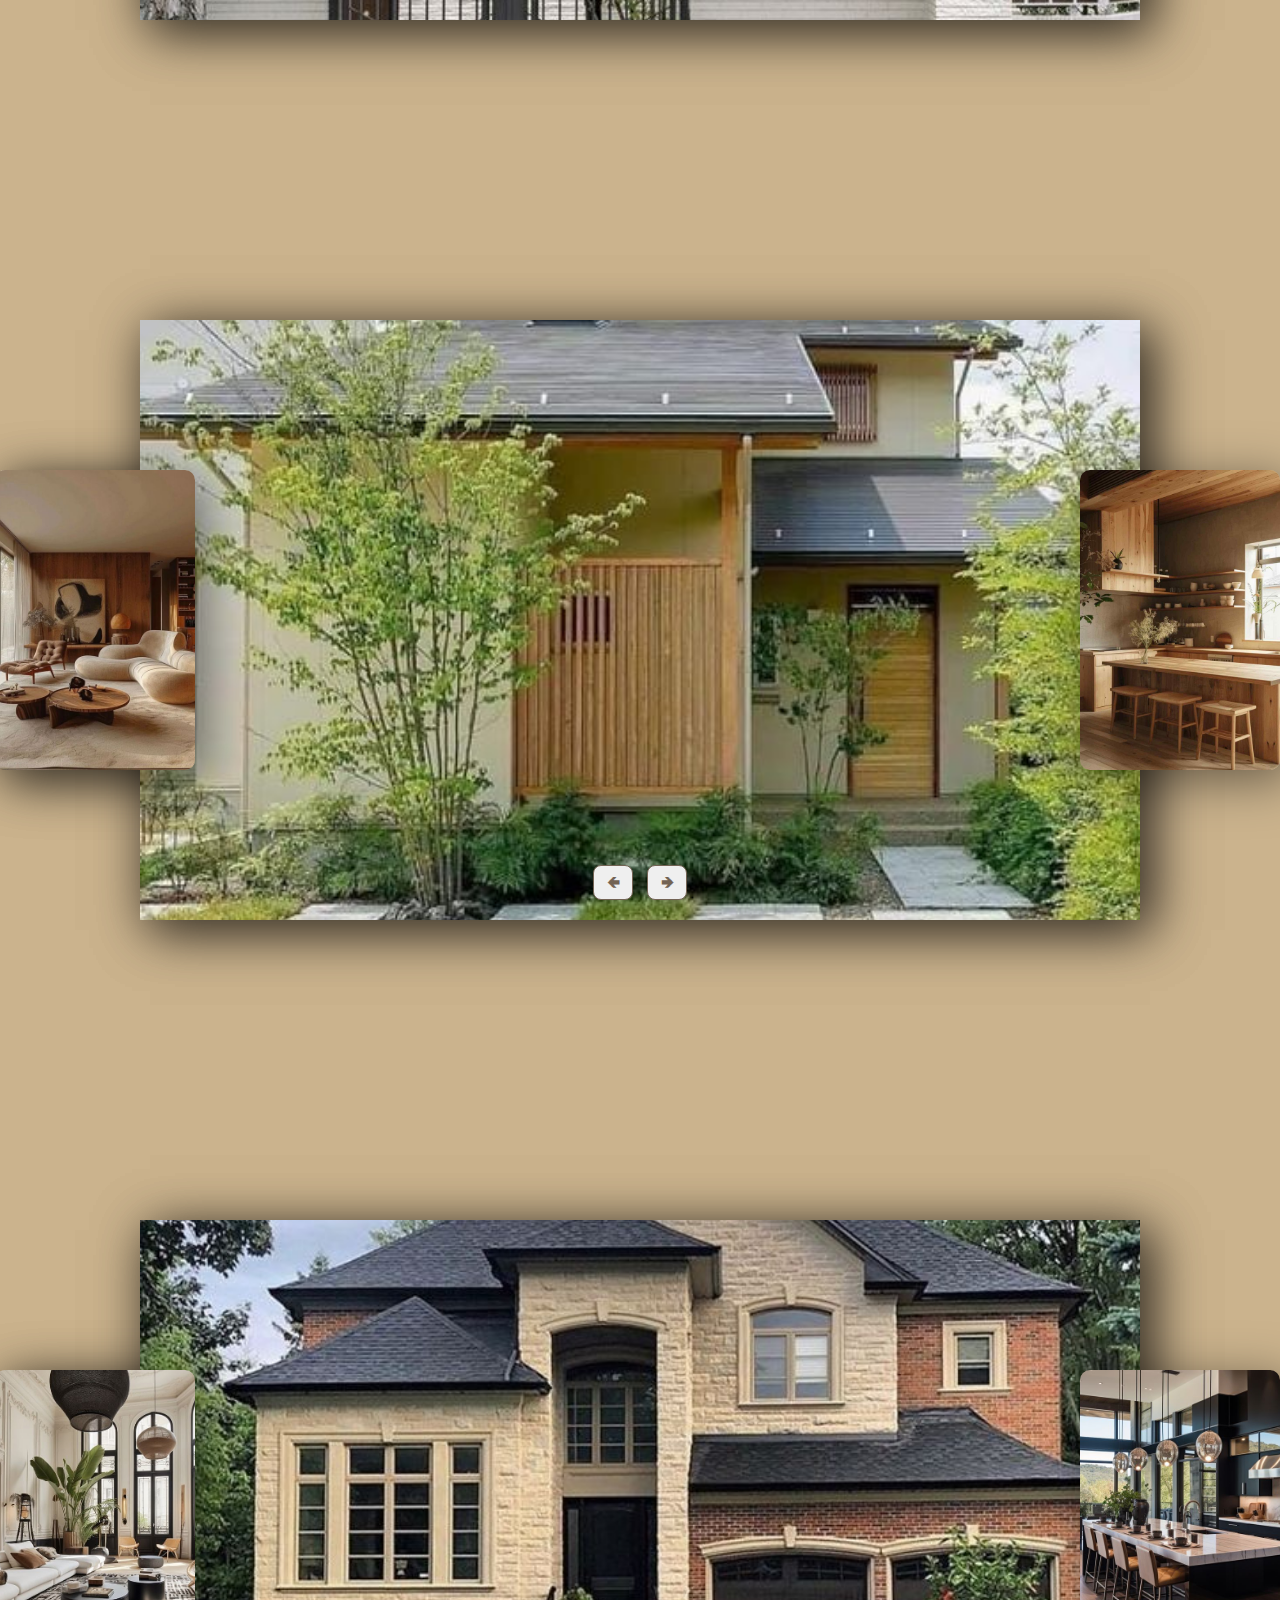
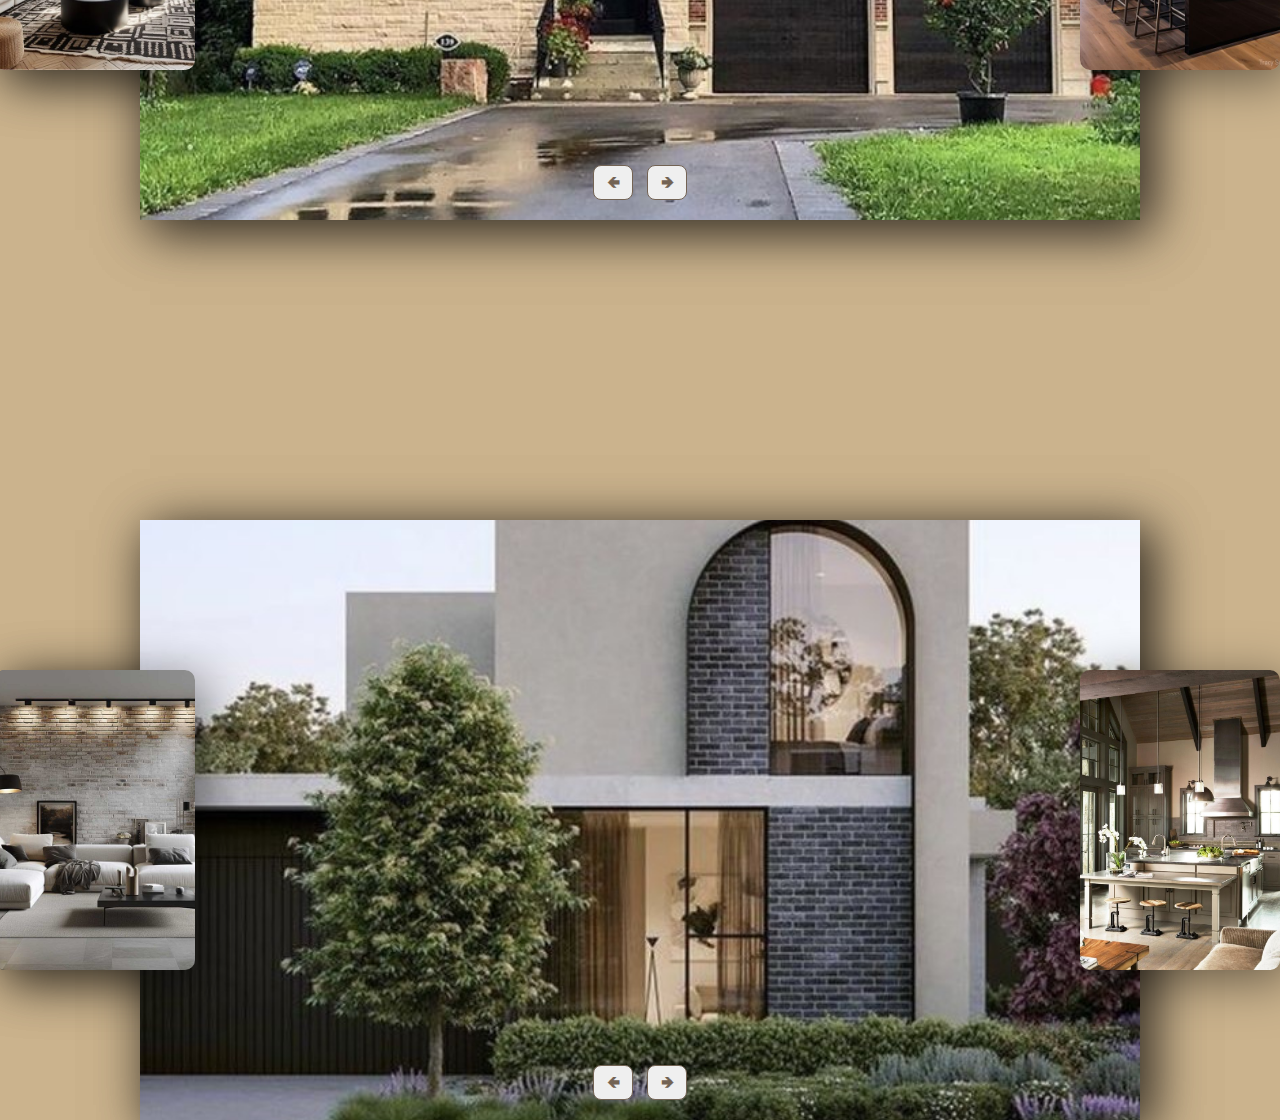
<file: gallery_ccst-estates.html>
<!DOCTYPE html>
<html lang="en">
    <head>
        <meta charset="UTF-8">
        <meta name="viewport" content="width=device-width, initial-scale=1.0">
        <title>Gallery</title>
        <link rel="stylesheet" href="gallery_ccst-estates_style.css">
        <script src="gallery_ccst-estates.js"></script>
            <!--Font 1 - Sedan SC-->
            <link rel="preconnect" href="https://fonts.googleapis.com">
            <link rel="preconnect" href="https://fonts.gstatic.com" crossorigin>
            <link href="https://fonts.googleapis.com/css2?family=Bebas+Neue&family=Sedan+SC&display=swap" rel="stylesheet">

            <!--Font 2 - IM Fell English SC-->
            <link rel="preconnect" href="https://fonts.googleapis.com">
            <link rel="preconnect" href="https://fonts.gstatic.com" crossorigin>
            <link href="https://fonts.googleapis.com/css2?family=Bebas+Neue&family=IM+Fell+English:ital@0;1&family=Sedan+SC&display=swap" rel="stylesheet">

            <!--Font 3 - Della Respira-->
            <link rel="preconnect" href="https://fonts.googleapis.com">
            <link rel="preconnect" href="https://fonts.gstatic.com" crossorigin>
            <link href="https://fonts.googleapis.com/css2?family=Bebas+Neue&family=Della+Respira&family=IM+Fell+English:ital@0;1&family=Sedan+SC&display=swap" rel="stylesheet">
    </head>

    <body>
        <!--Main Menu-->
        <img src="images/whitepanel.jpg" alt="white" height="85" width="1900" class="whitepanel">
        <a href="index.html" class="goback"><b>Go Back</b></a>
        <img src="images/ccstestates_logo_clear.png" alt="logo" height="45" width="75" class="logo">
        <h1 class="logo_name">CCST <span>Estates</span></h1>

        <h1 class="intro">start looking for your dream home...</h1>
        <h1 class="t1">c</h1>

        <!--House 1-->
       
        <div class="container1">

            <div class="slide">

                
                <div class="item" style="background-image: url(images/exthouse1_cr.jpg);">
                    <div class="content">
                        <div class="name">mia</div>
                        <div class="des">Comfort Room</div>
                    </div>
                </div>
                <div class="item" style="background-image: url(images/exthouse1.jpg);">
                    <div class="content">
                        <div class="name">mia</div>
                        <div class="des">Exterior Model</div>
                        <button id="seeInfo">See Information</button>
                    </div>
                </div>
                <div class="item" style="background-image: url(images/exthouse1_lv.jpg);">
                    <div class="content">
                        <div class="name">mia</div>
                        <div class="des">Living Room</div>
                    </div>
                </div>
                <div class="item" style="background-image: url(images/exthouse1_kc.jpg);">
                    <div class="content">
                        <div class="name">mia</div>
                        <div class="des">Kitchen</div>
                    </div>
                </div>
                <div class="item" style="background-image: url(images/exthouse1_br.jpg);">
                    <div class="content">
                        <div class="name">mia</div>
                        <div class="des">Bedroom</div>
                    </div>
                </div>
            </div>

            <div class="button">
                <button class="prev"><i class="fa-solid fa-arrow-left"></i>🡸</button>
                <button class="next"><i class="fa-solid fa-arrow-right"></i>🡺</button>
            </div>
        </div>

  <!--House 2-->
       
  <div class="container2">

    <div class="slide">

        
        <div class="item" style="background-image: url(images/exthouse2_cr.jpg);">
            <div class="content">
                <div class="name">layla</div>
                <div class="des">Comfort Room</div>
                
            </div>
        </div>
        <div class="item" style="background-image: url(images/exthouse2.jpg);">
            <div class="content">
                <div class="name">layla</div>
                <div class="des">Exterior Model</div>
                <button id="seeInfo">See Information</button>
            </div>
        </div>
        <div class="item" style="background-image: url(images/exthouse2_lv.jpg);">
            <div class="content">
                <div class="name">layla</div>
                <div class="des">Living Room</div>
            </div>
        </div>
        <div class="item" style="background-image: url(images/exthouse2_kc.jpg);">
            <div class="content">
                <div class="name">layla</div>
                <div class="des">Kitchen</div>
               
            </div>
        </div>
        <div class="item" style="background-image: url(images/exthouse2_br.jpg);">
            <div class="content">
                <div class="name">layla</div>
                <div class="des">Bedroom</div>
                
            </div>
        </div>
    </div>
    <div class="button">
        <button class="prev"><i class="fa-solid fa-arrow-left"></i>🡸</button>
        <button class="next"><i class="fa-solid fa-arrow-right"></i>🡺</button>
    </div>

</div>

<!--House 3-->
       
<div class="container3">

    <div class="slide">

        
        <div class="item" style="background-image: url(images/exthouse3_cr.jpg);">
            <div class="content">
                <div class="name">diana</div>
                <div class="des">Comfort Room</div>
               
            </div>
        </div>
        <div class="item" style="background-image: url(images/exthouse3.jpg);">
            <div class="content">
                <div class="name">diana</div>
                <div class="des">Exterior Model</div>
                <button id="seeInfo">See Information</button>
            </div>
        </div>
        <div class="item" style="background-image: url(images/exthouse3_lv.jpg);">
            <div class="content">
                <div class="name">diana</div>
                <div class="des">Living Room</div>
               
            </div>
        </div>
        <div class="item" style="background-image: url(images/exthouse3_kc.jpg);">
            <div class="content">
                <div class="name">diana</div>
                <div class="des">Kitchen</div>
                
            </div>
        </div>
        <div class="item" style="background-image: url(images/exthouse3_br.jpg);">
            <div class="content">
                <div class="name">diana</div>
                <div class="des">Bedroom</div>
               
            </div>
        </div>
    </div>
    <div class="button">
        <button class="prev"><i class="fa-solid fa-arrow-left"></i>🡸</button>
        <button class="next"><i class="fa-solid fa-arrow-right"></i>🡺</button>
    </div>

</div>

<!--House 4-->
       
<div class="container4">

    <div class="slide">

        
        <div class="item" style="background-image: url(images/exthouse4_cr.jpg);">
            <div class="content">
                <div class="name">maria</div>
                <div class="des">Comfort Room</div>
                
            </div>
        </div>
        <div class="item" style="background-image: url(images/exthouse4.jpg);">
            <div class="content">
                <div class="name">maria</div>
                <div class="des">Exterior Model</div>
                <button id="seeInfo">See Information</button>
            </div>
        </div>
        <div class="item" style="background-image: url(images/exthouse4_lv.jpg);">
            <div class="content">
                <div class="name">maria</div>
                <div class="des">Living Room</div>
               
            </div>
        </div>
        <div class="item" style="background-image: url(images/exthouse4_kc.jpg);">
            <div class="content">
                <div class="name">maria</div>
                <div class="des">Kitchen</div>
            
            </div>
        </div>
        <div class="item" style="background-image: url(images/exthouse4_br.jpg);">
            <div class="content">
                <div class="name">maria</div>
                <div class="des">Bedroom</div>
              
            </div>
        </div>
    </div>
    <div class="button">
        <button class="prev"><i class="fa-solid fa-arrow-left"></i>🡸</button>
        <button class="next"><i class="fa-solid fa-arrow-right"></i>🡺</button>
    </div>

</div>


<!--House 5-->
       
<div class="container5">

    <div class="slide">

        
        <div class="item" style="background-image: url(images/exthouse5_cr.jpg);">
            <div class="content">
                <div class="name">ella</div>
                <div class="des">Comfort Room</div>
                
            </div>
        </div>
        <div class="item" style="background-image: url(images/exthouse5.jpg);">
            <div class="content">
                <div class="name">ella</div>
                <div class="des">Exterior Model</div>
                <button id="seeInfo">See Information</button>
            </div>
        </div>
        <div class="item" style="background-image: url(images/exthouse5_lv.jpg);">
            <div class="content">
                <div class="name">ella</div>
                <div class="des">Living Room</div>
               
            </div>
        </div>
        <div class="item" style="background-image: url(images/exthouse5_kc.jpg);">
            <div class="content">
                <div class="name">ella</div>
                <div class="des">Kitchen</div>
                
            </div>
        </div>
        <div class="item" style="background-image: url(images/exthouse5_br.jpg);">
            <div class="content">
                <div class="name">ella</div>
                <div class="des">Bedroom</div>
                
            </div>
        </div>
    </div>
    <div class="button">
        <button class="prev"><i class="fa-solid fa-arrow-left"></i>🡸</button>
        <button class="next"><i class="fa-solid fa-arrow-right"></i>🡺</button>
    </div>

</div>


<!--House 6-->
       
<div class="container6">

    <div class="slide">

        
        <div class="item" style="background-image: url(images/exthouse6_cr.jpg);">
            <div class="content">
                <div class="name">sheena</div>
                <div class="des">Comfort Room</div>
               
            </div>
        </div>
        <div class="item" style="background-image: url(images/exthouse6.jpg);">
            <div class="content">
                <div class="name">sheena</div>
                <div class="des">Exterior Model</div>
                <button id="seeInfo">See Information</button>
            </div>
        </div>
        <div class="item" style="background-image: url(images/exthouse6_lv.jpg);">
            <div class="content">
                <div class="name">sheena</div>
                <div class="des">Living Room</div>
               
            </div>
        </div>
        <div class="item" style="background-image: url(images/exthouse6_kc.jpg);">
            <div class="content">
                <div class="name">sheena</div>
                <div class="des">Kitchen</div>
              
            </div>
        </div>
        <div class="item" style="background-image: url(images/exthouse6_br.jpg);">
            <div class="content">
                <div class="name">sheena</div>
                <div class="des">Bedroom</div>
                
            </div>
        </div>
    </div>
    <div class="button">
        <button class="prev"><i class="fa-solid fa-arrow-left"></i>🡸</button>
        <button class="next"><i class="fa-solid fa-arrow-right"></i>🡺</button>
    </div>

</div>


<!--House 7-->
       
<div class="container7">

    <div class="slide">

        
        <div class="item" style="background-image: url(images/exthouse7_cr.jpg);">
            <div class="content">
                <div class="name">katrina</div>
                <div class="des">Comfort Room</div>
                
            </div>
        </div>
        <div class="item" style="background-image: url(images/exthouse7.jpg);">
            <div class="content">
                <div class="name">katrina</div>
                <div class="des">Exterior Model</div>
                <button id="seeInfo">See Information</button>
            </div>
        </div>
        <div class="item" style="background-image: url(images/exthouse7_lv.jpg);">
            <div class="content">
                <div class="name">katrina</div>
                <div class="des">Living Room</div>
               
            </div>
        </div>
        <div class="item" style="background-image: url(images/exthouse7_kc.jpg);">
            <div class="content">
                <div class="name">katrina</div>
                <div class="des">Kitchen</div>
               
            </div>
        </div>
        <div class="item" style="background-image: url(images/exthouse7_br.jpg);">
            <div class="content">
                <div class="name">katrina</div>
                <div class="des">Bedroom</div>
              
            </div>
        </div>
    </div>
    <div class="button">
        <button class="prev"><i class="fa-solid fa-arrow-left"></i>🡸</button>
        <button class="next"><i class="fa-solid fa-arrow-right"></i>🡺</button>
    </div>

</div>

<!--House 8-->
       
<div class="container8">

    <div class="slide">

        
        <div class="item" style="background-image: url(images/exthouse8_cr.jpg);">
            <div class="content">
                <div class="name">mika</div>
                <div class="des">Comfort Room</div>
                
            </div>
        </div>
        <div class="item" style="background-image: url(images/exthouse8.jpg);">
            <div class="content">
                <div class="name">mika</div>
                <div class="des">Exterior Model</div>
                <button id="seeInfo">See Information</button>
            </div>
        </div>
        <div class="item" style="background-image: url(images/exthouse8_lv.jpg);">
            <div class="content">
                <div class="name">mika</div>
                <div class="des">Living Room</div>
                
            </div>
        </div>
        <div class="item" style="background-image: url(images/exthouse8_kc.jpg);">
            <div class="content">
                <div class="name">mika</div>
                <div class="des">Kitchen</div>
           
            </div>
        </div>
        <div class="item" style="background-image: url(images/exthouse8_br.jpg);">
            <div class="content">
                <div class="name">mika</div>
                <div class="des">Bedroom</div>
              
            </div>
        </div>
    </div>
    <div class="button">
        <button class="prev"><i class="fa-solid fa-arrow-left"></i>🡸</button>
        <button class="next"><i class="fa-solid fa-arrow-right"></i>🡺</button>
    </div>

</div>


<!--House 9-->
       
<div class="container9">

    <div class="slide">

        
        <div class="item" style="background-image: url(images/exthouse9_cr.jpg);">
            <div class="content">
                <div class="name">olivia</div>
                <div class="des">Comfort Room</div>
               
            </div>
        </div>
        <div class="item" style="background-image: url(images/exthouse9.jpg);">
            <div class="content">
                <div class="name">olivia</div>
                <div class="des">Exterior Model</div>
                <button id="seeInfo">See Information</button>
            </div>
        </div>
        <div class="item" style="background-image: url(images/exthouse9_lv.jpg);">
            <div class="content">
                <div class="name">olivia</div>
                <div class="des">Living Room</div>
                
            </div>
        </div>
        <div class="item" style="background-image: url(images/exthouse9_kc.jpg);">
            <div class="content">
                <div class="name">olivia</div>
                <div class="des">Kitchen</div>
             
            </div>
        </div>
        <div class="item" style="background-image: url(images/exthouse9_br.jpg);">
            <div class="content">
                <div class="name">olivia</div>
                <div class="des">Bedroom</div>
            
            </div>
        </div>
    </div>
    <div class="button">
        <button class="prev"><i class="fa-solid fa-arrow-left"></i>🡸</button>
        <button class="next"><i class="fa-solid fa-arrow-right"></i>🡺</button>
    </div>

</div>


<!--House 10-->
       
<div class="container10">

    <div class="slide">

        
        <div class="item" style="background-image: url(images/exthouse10_cr.jpg);">
            <div class="content">
                <div class="name">joana</div>
                <div class="des">Comfort Room</div>
                
            </div>
        </div>
        <div class="item" style="background-image: url(images/exthouse10.jpg);">
            <div class="content">
                <div class="name">joana</div>
                <div class="des">Exterior Model</div>
                <button id="seeInfo">See Information</button>
            </div>
        </div>
        <div class="item" style="background-image: url(images/exthouse10_lv.jpg);">
            <div class="content">
                <div class="name">joana</div>
                <div class="des">Living Room</div>
                
            </div>
        </div>
        <div class="item" style="background-image: url(images/exthouse10_kc.jpg);">
            <div class="content">
                <div class="name">joana</div>
                <div class="des">Kitchen</div>
                
            </div>
        </div>
        <div class="item" style="background-image: url(images/exthouse10_br.jpg);">
            <div class="content">
                <div class="name">joana</div>
                <div class="des">Bedroom</div>
                
            </div>
        </div>
    </div>
    <div class="button">
        <button class="prev"><i class="fa-solid fa-arrow-left"></i>🡸</button>
        <button class="next"><i class="fa-solid fa-arrow-right"></i>🡺</button>
    </div>

    <script>
        document.getElementById('seeInfoButton').addEventListener('click', function() {
            window.location.href = 'home_ccst-estates.html';
        });
    </script>

</div>
</file>
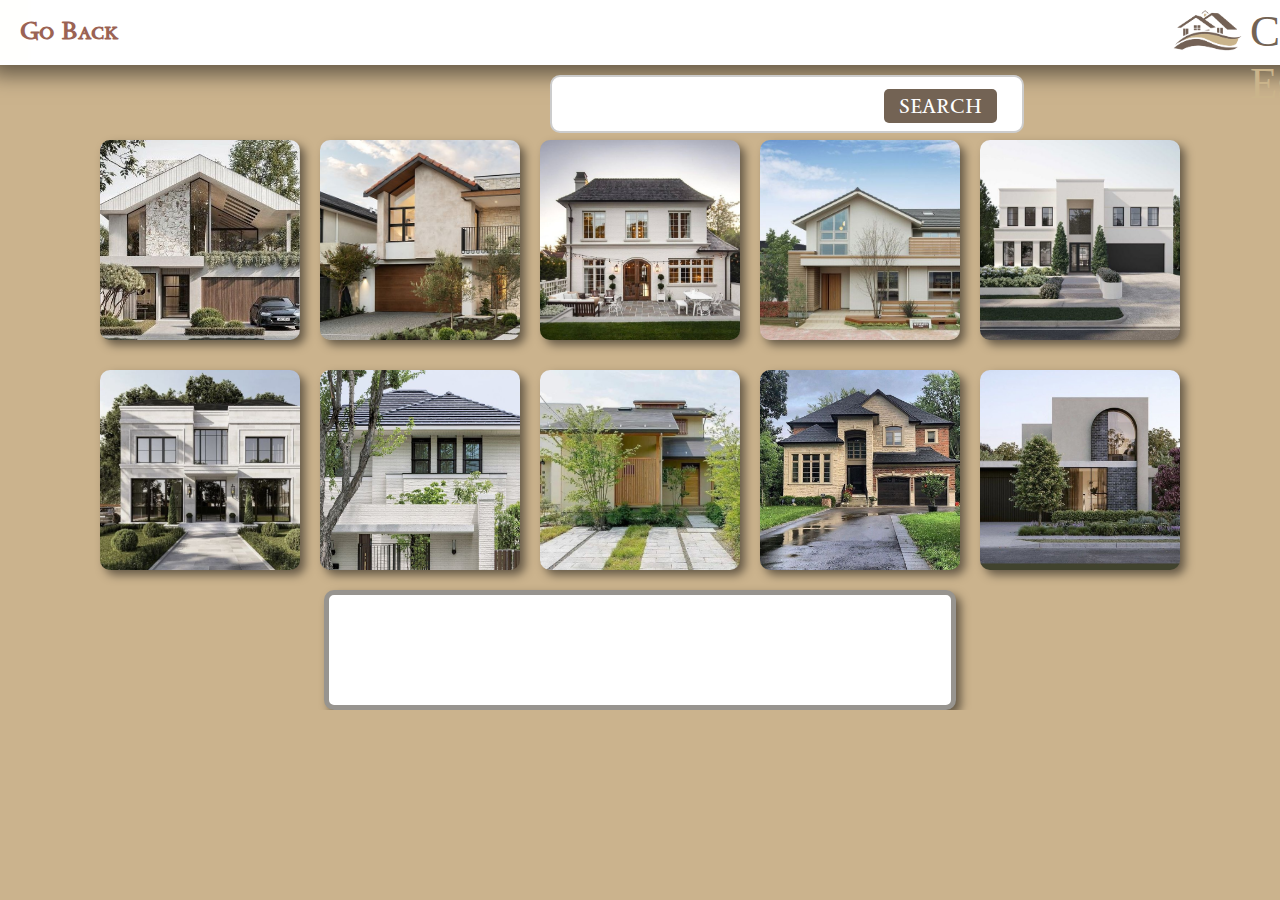
<file: info_ccst-estates.html>
<!DOCTYPE html>
<html lang="en">

<head>
    <meta charset="UTF-8">
    <meta name="viewport" content="width=device-width, initial-scale=1.0">
    <title>Information</title>
    <link rel="stylesheet" href="info_ccst-estates_style.css">
    <script src="information.js" defer></script>
    <!--Font 1 - Sedan SC-->
    <link rel="preconnect" href="https://fonts.googleapis.com">
    <link rel="preconnect" href="https://fonts.gstatic.com" crossorigin>
    <link href="https://fonts.googleapis.com/css2?family=Bebas+Neue&family=Sedan+SC&display=swap" rel="stylesheet">
    <!--Font 2 - IM Fell English SC-->
    <link rel="preconnect" href="https://fonts.googleapis.com">
    <link rel="preconnect" href="https://fonts.gstatic.com" crossorigin>
    <link
        href="https://fonts.googleapis.com/css2?family=Bebas+Neue&family=IM+Fell+English:ital@0;1&family=Sedan+SC&display=swap"
        rel="stylesheet">
    <!--Font 3 - Della Respira-->
    <link rel="preconnect" href="https://fonts.googleapis.com">
    <link rel="preconnect" href="https://fonts.gstatic.com" crossorigin>
    <link
        href="https://fonts.googleapis.com/css2?family=Bebas+Neue&family=Della+Respira&family=IM+Fell+English:ital@0;1&family=Sedan+SC&display=swap"
        rel="stylesheet">
</head>

<body>
    <!--Main Menu-->
    <img src="images/whitepanel.jpg" alt="white" height="85" width="1900" class="whitepanel">
    <a href="index.html" class="goback"><b>Go Back</b></a>
    <img src="images/ccstestates_logo_clear.png" alt="logo" height="45" width="75" class="logo">
    <h1 class="logo_name">CCST <span>Estates</span></h1>

    <!--Container for searchbox-->
    <div class="searchboxcontainer">
        <form id="searchForm" onsubmit="submitSearchForm(); return false;">
            <input type="text" id="search" name="search" required>
            <button type="submit" id="searchButton">SEARCH</button>
        </form>
    </div>
    
    <!--Use as container to style button that contains the event for activating the JavaScript-->
    <div class="container1">
        <button id="btimage1" type="button" onclick="handleButtonClick(0, 'btimage1')"> </button>
        <button id="btimage2" type="button" onclick="handleButtonClick(1, 'btimage2')"></button>
        <button id="btimage3" type="button" onclick="handleButtonClick(2, 'btimage3')"></button>
        <button id="btimage4" type="button" onclick="handleButtonClick(3, 'btimage4')"></button>
        <button id="btimage5" type="button" onclick="handleButtonClick(4, 'btimage5')"></button>
    </div>
    <div class="container2">
        <button id="btimage6" type="button" onclick="handleButtonClick(5, 'btimage6')"></button>
        <button id="btimage7" type="button" onclick="handleButtonClick(6, 'btimage7')"></button>
        <button id="btimage8" type="button" onclick="handleButtonClick(7, 'btimage8')"></button>
        <button id="btimage9" type="button" onclick="handleButtonClick(8, 'btimage9')"></button>
        <button id="btimage10" type="button" onclick="handleButtonClick(9, 'btimage10')"></button>
    </div>
    <div class="tablecontainer">
        <table id="realestateinfo"></table>
    </div>
</body>

</html>
</file>
<file: home_ccst-estates_style.css>
body{
    overflow-x: hidden;
}
.background{
    margin: 0;
    position: absolute;
    top: -20px;
    left: -20px;
}



/* Main Menu */
.logo{
    margin: 0;
    position: absolute;
    top: 5px;
    left: 30px;
    border-radius: 10px;
}
.whitepanel{
    margin: 0;
    position: absolute;
    top: -20px;
    left: -20px;
    box-shadow: 10px 10px 20px rgba(0,0,0,0.5);
}
.menu{
    font-size: 25px;
}
.gallery{
    margin: 0;
    position: absolute;
    top: 16px;
    left: 1020px;
    text-decoration: none;
    color: rgb(155, 99 , 84);
    font-family: "Sedan SC", serif;
    font-weight: 400;
    font-style: normal;
}
.info{
    margin: 0;
    position: absolute;
    top: 16px;
    left: 1180px;
    text-decoration: none;
    color: rgb(155, 99 , 84);
    font-family: "Sedan SC", serif;
    font-weight: 400;
    font-style: normal;
}
.aboutus{
    margin: 0;
    position: absolute;
    top: 16px;
    left: 1390px;
    text-decoration: none;
    color: rgb(155, 99 , 84);
    font-family: "Sedan SC", serif;
    font-weight: 400;
    font-style: normal;
}
.info::after, .gallery::after, .aboutus::after{
    content: '';
    width: 0px;
    height: 3px;
    background: rgb(155, 99 , 84);
    display: block;
    margin: auto;
    transition: .3s;
}
.info:hover::after{
    width: 150px;
}
.gallery:hover::after{
    width: 100px;
}
.aboutus:hover::after{
    width: 113px;
}
#signup{
    margin: 0;
    position: absolute;
    top: 7px;
    left: 750px;
    font-size: 25px;
    font-family: "Sedan SC", serif;
    font-weight: 400;
    font-style: italic;
    border-radius: 10px;
    border: 5px solid white;
    color: rgb(155, 99 , 84);
    background-color: white;
    padding: 8px 8px;
    display: inline-block;
    text-decoration: none;
    transition: background-color -1s ease-in-out;
}
#signup:hover{
    background-color: rgb(155, 99 , 84);
    color: white;
}
#login{
    margin: 0;
    position: absolute;
    top: 7px;
    left: 650px;
    font-size: 25px;
    font-family: "Sedan SC", serif;
    font-weight: 400;
    font-style: italic;
    border-radius: 10px;
    border: 5px solid white;
    color: rgb(155, 99 , 84);
    background-color: white;
    padding: 8px 8px;
    display: inline-block;
    text-decoration: none;
    transition: background-color -1s ease-in-out;
}
#login:hover{
    background-color: rgb(155, 99 , 84);
    color: white;
}
.search_bar{
    margin: 0;
    position: absolute;
    top: 6px;
    left: 140px;
    border: 2px solid #ccc;
    border-radius: 10px;
    padding: 5px 10px;
    background-color: white;
}
.search_input{
    border: none;
    outline: none;
    padding: 10px;
    border-radius: 20px;
    flex-grow: 1;
    font-size: 18px;
    font-family: "Della Respira", serif;
    font-weight: 600;
    font-style: normal;
}
.search_button {
    border: none;
    background-color: rgb(115, 99, 84);
    color: white;
    padding: 10px 20px;
    margin-left: 15px;
    border-radius: 5px;
    cursor: pointer;
    font-size: 20px;
    transition: background-color 0.3s ease;
    font-family: "Sedan SC", serif;
    font-weight: 400;
    font-style: normal;
}
.search_button:hover {
    background-color: rgb(155, 99 , 84);
}




/* First Section */
.h1pt1{
    margin: 0;
    position: absolute;
    top: 80px;
    left: 30px;
    font-family: "IM Fell English", serif;
    font-weight: 400;
    font-style: normal;
    font-size: 185px;
    color: white;
}
.h1pt2{
    margin: 0;
    position: absolute;
    top: 250px;
    left: 30px;
    font-family: "IM Fell English", serif;
    font-weight: 400;
    font-style: normal;
    font-size: 100px;
    color: white;
}
.motto{
    margin: 0;
    position: absolute;
    top: 370px;
    left: 30px;
    font-family: "Della Respira", serif;
    font-weight: 600;
    font-style: normal;
    font-size: 21px;
    color: white;
}
.ext1{
    margin: 0;
    position: absolute;
    top: 110px;
    left: 1115px;
    box-shadow: 10px 10px 20px rgba(0,0,0,0.5);
}
.ext2{
    margin: 0;
    position: absolute;
    top: 420px;
    left: -30px;
    box-shadow: 10px 10px 20px rgba(0,0,0,0.5);
}
.int1{
    margin: 0;
    position: absolute;
    top: 110px;
    left: 640px;
    box-shadow: 10px 10px 20px rgba(0,0,0,0.5);
}



/* Second Section */
.lily{
    margin: 0;
    position: absolute;
    top: 770px;
    left: 900px;
    border-radius: 20px;
}
.descrip{
    margin: 0;
    position: absolute;
    top: 800px;
    left: 640px;
    border-radius: 10px;
    border: 5px solid rgb(115, 99, 84);
    box-shadow: 10px 10px 20px rgba(0,0,0,0.5);
}
.intro{
    margin: 0;
    position: absolute;
    top: 810px;
    left: 660px;
    font-family: "IM Fell English", serif;
    font-weight: 400;
    font-style:italic;
    font-size: 60px;
    color: rgb(115, 99, 84);
    z-index: 2;
}
.intro2{
    margin: 0;
    position: absolute;
    top: 930px;
    left: 630px;
    right: 190px;
    text-align: right;
    font-family: "Della Respira", serif;
    font-weight: 600;
    font-style: normal;
    font-size: 23px;
    color: rgb(115, 99, 84);
    z-index: 2;
}
.lily2{
    margin: 0px;
    position: absolute;
    top: 900px;
    left: -380px;
    border-radius: 20px;
}
#testi{
    margin: 0;
    position: absolute;
    top: 800px;
    left: 130px;
    font-size: 50px;
    font-family: "IM Fell English", serif;
    font-weight: 400;
    font-style: italic;
    border-radius: 10px;
    border: 5px solid rgb(151, 148, 143);
    color: rgb(151, 148, 143);
    background-color: white;
    padding: 7px 20px;
    display: inline-block;
    transition: background-color 1s ease-in-out, border 1s ease-in-out .3s;
}
#testi:hover{
    background-color: rgb(151, 148, 143);
    border: 5px solid white;
    color: white;
}
.testimonials{
    margin: 0;
    position: absolute;
    top: 930px;
    left: 130px;
    background-color: white;
    padding: 10px 10px;
    z-index: 2;
    border-radius: 10px;
    border: 5px solid rgb(151, 148, 143);
    box-shadow: 10px 10px 20px rgba(0,0,0,0.5);
    color: rgb(151, 148, 143)
}
.client1, .client2{
    font-family: "IM Fell English", serif;
    font-weight: 400;
    font-style: normal;
    font-size: 34px;
}
.client1rev, .client2rev{
    font-family: "Della Respira", serif;
    font-weight: 600;
    font-style: normal;
    font-size: 15px;
}
.client1, .client2 {
    margin-bottom: 5px; 
}

.client1rev, .client2rev {
    margin-top: 5px;
}
.client1{
    margin-top: 5px;
}



/* Third Part */
.interior{
    margin: 0;
    position: absolute;
    top: 1250px;
    left: 1130px;
    font-size: 110px;
    color: white;
    font-family: "IM Fell English", serif;
    font-weight: 400;
    font-style: normal;
    text-align: right;
    margin-right: 40px;
}
.intcol1{
    margin: 0;
    position: absolute;
    top: 1270px;
    left: 30px;
    border-radius: 10px;
    box-shadow: 5px 5px 10px rgba(0,0,0,0.5);
}
.intcol2{
    margin: 0;
    position: absolute;
    top: 1370px;
    left: 290px;
    border-radius: 10px;
    box-shadow: 5px 5px 10px rgba(0,0,0,0.5);
}
.intcol3{
    margin: 0;
    position: absolute;
    top: 1270px;
    left: 550px;
    border-radius: 10px;
    box-shadow: 5px 5px 10px rgba(0,0,0,0.5);
}
.intcol4{
    margin: 0;
    position: absolute;
    top: 1370px;
    left: 810px;
    border-radius: 10px;
    box-shadow: 5px 5px 10px rgba(0,0,0,0.5);
}



/* Fourth Section */
.white_bottom{
    margin: 0;
    position: absolute;
    top: 1800px;
    left: 560px;
    border-radius: 10px;
    box-shadow: 10px 10px 20px rgba(0,0,0,0.5);
}
.logo_bottom{
    margin: 0;
    position: absolute;
    top: 1810px;
    left: 570px;
}
.name_bottom{
    margin: 0;
    position: absolute;
    top: 1811px;
    left: 665px;
    font-family: "IM Fell English", serif;
    font-weight: 400;
    font-style: normal;
    font-size: 50px;
    color: rgb(115, 99, 84);
}
span{
    color: rgb(202, 180, 139);
}
.copyright_bottom{
    margin: 0;
    position: absolute;
    top: 1900px;
    left: 595px;
    color: white;
    font-family: "Della Respira", serif;
    font-weight: 400;
    font-style: normal;
    font-size: 18px;
}
.set1, .set2{
    font-size: 25px;
}
.feedback{
    margin: 0;
    position: absolute;
    top: 1790px;
    left: 30px;
    text-decoration: none;
    color: white;
    font-family: "Sedan SC", serif;
    font-weight: 300;
    font-style: normal;
}
.cont{
    margin: 0;
    position: absolute;
    top: 1830px;
    left: 30px;
    text-decoration: none;
    color: white;
    font-family: "Sedan SC", serif;
    font-weight: 300;
    font-style: normal;
}
.privacy{
    margin: 0;
    position: absolute;
    top: 1870px;
    left: 30px;
    text-decoration: none;
    color: white;
    font-family: "Sedan SC", serif;
    font-weight: 300;
    font-style: normal;
}
.termscon{
    margin: 0;
    position: absolute;
    top: 1910px;
    left: 30px;
    text-decoration: none;
    color: white;
    font-family: "Sedan SC", serif;
    font-weight: 300;
    font-style: normal;
}
.feedback::after{
    content: '';
    width: 0px;
    height: 3px;
    background: white;
    display: block;
    margin: auto;
    transition: .3s;
}
.cont::after, .privacy::after, .termscon::after{
    content: '';
    width: 0px;
    height: 3px;
    background: white;
    display: block;
    margin: auto;
    transition: .3s;
}
.feedback:hover::after{
    width: 110px;
}
.cont:hover::after{
    width: 100px;
}
.privacy:hover::after{
    width: 90px;
}
.termscon:hover::after{
    width: 260px;
}
.set2text{
    margin: 0;
    position: absolute;
    top: 1790px;
    left: 1360px;
    text-decoration: none;
    color: white;
    font-family: "IM Fell English", serif;
    font-weight: 400;
    font-style: italic;
    font-size: 30px;
}
.fb{
    margin: 0;
    position: absolute;
    top: 1830px;
    left: 1380px;
    text-decoration: none;
    color: white;
    font-family: "Sedan SC", serif;
    font-weight: 300;
    font-style: normal;
}
.ig{
    margin: 0;
    position: absolute;
    top: 1870px;
    left: 1375px;
    text-decoration: none;
    color: white;
    font-family: "Sedan SC", serif;
    font-weight: 300;
    font-style: normal;
}
.x{
    margin: 0;
    position: absolute;
    top: 1910px;
    left: 1350px;
    text-decoration: none;
    color: white;
    font-family: "Sedan SC", serif;
    font-weight: 300;
    font-style: normal;
}
.fb::after, .ig::after, .x::after{
    content: '';
    width: 0px;
    height: 3px;
    background: white;
    display: block;
    margin: auto;
    transition: .3s;
}
.fb:hover::after{
    width: 110px;
}
.ig:hover::after{
    width: 120px;
}
.x:hover::after{
    width: 140px;
}
</file>
<file: ccst_estates/home_ccst-estates_style.css>
body{
    overflow-x: hidden;
}
.background{
    margin: 0;
    position: absolute;
    top: -20px;
    left: -20px;
}



/* Main Menu */
.logo{
    margin: 0;
    position: absolute;
    top: 5px;
    left: 30px;
    border-radius: 10px;
}
.whitepanel{
    margin: 0;
    position: absolute;
    top: -20px;
    left: -20px;
    box-shadow: 10px 10px 20px rgba(0,0,0,0.5);
}
.menu{
    font-size: 25px;
}
.gallery{
    margin: 0;
    position: absolute;
    top: 16px;
    left: 1020px;
    text-decoration: none;
    color: rgb(155, 99 , 84);
    font-family: "Sedan SC", serif;
    font-weight: 400;
    font-style: normal;
}
.info{
    margin: 0;
    position: absolute;
    top: 16px;
    left: 1180px;
    text-decoration: none;
    color: rgb(155, 99 , 84);
    font-family: "Sedan SC", serif;
    font-weight: 400;
    font-style: normal;
}
.aboutus{
    margin: 0;
    position: absolute;
    top: 16px;
    left: 1390px;
    text-decoration: none;
    color: rgb(155, 99 , 84);
    font-family: "Sedan SC", serif;
    font-weight: 400;
    font-style: normal;
}
.info::after, .gallery::after, .aboutus::after{
    content: '';
    width: 0px;
    height: 3px;
    background: rgb(155, 99 , 84);
    display: block;
    margin: auto;
    transition: .3s;
}
.info:hover::after{
    width: 150px;
}
.gallery:hover::after{
    width: 100px;
}
.aboutus:hover::after{
    width: 113px;
}
#signup{
    margin: 0;
    position: absolute;
    top: 7px;
    left: 750px;
    font-size: 25px;
    font-family: "Sedan SC", serif;
    font-weight: 400;
    font-style: italic;
    border-radius: 10px;
    border: 5px solid white;
    color: rgb(155, 99 , 84);
    background-color: white;
    padding: 8px 8px;
    display: inline-block;
    text-decoration: none;
    transition: background-color -1s ease-in-out;
}
#signup:hover{
    background-color: rgb(155, 99 , 84);
    color: white;
}
#login{
    margin: 0;
    position: absolute;
    top: 7px;
    left: 650px;
    font-size: 25px;
    font-family: "Sedan SC", serif;
    font-weight: 400;
    font-style: italic;
    border-radius: 10px;
    border: 5px solid white;
    color: rgb(155, 99 , 84);
    background-color: white;
    padding: 8px 8px;
    display: inline-block;
    text-decoration: none;
    transition: background-color -1s ease-in-out;
}
#login:hover{
    background-color: rgb(155, 99 , 84);
    color: white;
}
.search_bar{
    margin: 0;
    position: absolute;
    top: 6px;
    left: 140px;
    border: 2px solid #ccc;
    border-radius: 10px;
    padding: 5px 10px;
    background-color: white;
}
.search_input{
    border: none;
    outline: none;
    padding: 10px;
    border-radius: 20px;
    flex-grow: 1;
    font-size: 18px;
    font-family: "Della Respira", serif;
    font-weight: 600;
    font-style: normal;
}
.search_button {
    border: none;
    background-color: rgb(115, 99, 84);
    color: white;
    padding: 10px 20px;
    margin-left: 15px;
    border-radius: 5px;
    cursor: pointer;
    font-size: 20px;
    transition: background-color 0.3s ease;
    font-family: "Sedan SC", serif;
    font-weight: 400;
    font-style: normal;
}
.search_button:hover {
    background-color: rgb(155, 99 , 84);
}




/* First Section */
.h1pt1{
    margin: 0;
    position: absolute;
    top: 80px;
    left: 30px;
    font-family: "IM Fell English", serif;
    font-weight: 400;
    font-style: normal;
    font-size: 185px;
    color: white;
}
.h1pt2{
    margin: 0;
    position: absolute;
    top: 250px;
    left: 30px;
    font-family: "IM Fell English", serif;
    font-weight: 400;
    font-style: normal;
    font-size: 100px;
    color: white;
}
.motto{
    margin: 0;
    position: absolute;
    top: 370px;
    left: 30px;
    font-family: "Della Respira", serif;
    font-weight: 600;
    font-style: normal;
    font-size: 21px;
    color: white;
}
.ext1{
    margin: 0;
    position: absolute;
    top: 110px;
    left: 1115px;
    box-shadow: 10px 10px 20px rgba(0,0,0,0.5);
}
.ext2{
    margin: 0;
    position: absolute;
    top: 420px;
    left: -30px;
    box-shadow: 10px 10px 20px rgba(0,0,0,0.5);
}
.int1{
    margin: 0;
    position: absolute;
    top: 110px;
    left: 640px;
    box-shadow: 10px 10px 20px rgba(0,0,0,0.5);
}



/* Second Section */
.lily{
    margin: 0;
    position: absolute;
    top: 770px;
    left: 900px;
    border-radius: 20px;
}
.descrip{
    margin: 0;
    position: absolute;
    top: 800px;
    left: 640px;
    border-radius: 10px;
    border: 5px solid rgb(115, 99, 84);
    box-shadow: 10px 10px 20px rgba(0,0,0,0.5);
}
.intro{
    margin: 0;
    position: absolute;
    top: 810px;
    left: 660px;
    font-family: "IM Fell English", serif;
    font-weight: 400;
    font-style:italic;
    font-size: 60px;
    color: rgb(115, 99, 84);
    z-index: 2;
}
.intro2{
    margin: 0;
    position: absolute;
    top: 930px;
    left: 630px;
    right: 190px;
    text-align: right;
    font-family: "Della Respira", serif;
    font-weight: 600;
    font-style: normal;
    font-size: 23px;
    color: rgb(115, 99, 84);
    z-index: 2;
}
.lily2{
    margin: 0px;
    position: absolute;
    top: 900px;
    left: -380px;
    border-radius: 20px;
}
#testi{
    margin: 0;
    position: absolute;
    top: 800px;
    left: 130px;
    font-size: 50px;
    font-family: "IM Fell English", serif;
    font-weight: 400;
    font-style: italic;
    border-radius: 10px;
    border: 5px solid rgb(151, 148, 143);
    color: rgb(151, 148, 143);
    background-color: white;
    padding: 7px 20px;
    display: inline-block;
    transition: background-color 1s ease-in-out, border 1s ease-in-out .3s;
}
#testi:hover{
    background-color: rgb(151, 148, 143);
    border: 5px solid white;
    color: white;
}
.testimonials{
    margin: 0;
    position: absolute;
    top: 930px;
    left: 130px;
    background-color: white;
    padding: 10px 10px;
    z-index: 2;
    border-radius: 10px;
    border: 5px solid rgb(151, 148, 143);
    box-shadow: 10px 10px 20px rgba(0,0,0,0.5);
    color: rgb(151, 148, 143)
}
.client1, .client2{
    font-family: "IM Fell English", serif;
    font-weight: 400;
    font-style: normal;
    font-size: 34px;
}
.client1rev, .client2rev{
    font-family: "Della Respira", serif;
    font-weight: 600;
    font-style: normal;
    font-size: 15px;
}
.client1, .client2 {
    margin-bottom: 5px; 
}

.client1rev, .client2rev {
    margin-top: 5px;
}
.client1{
    margin-top: 5px;
}



/* Third Part */
.interior{
    margin: 0;
    position: absolute;
    top: 1250px;
    left: 1130px;
    font-size: 110px;
    color: white;
    font-family: "IM Fell English", serif;
    font-weight: 400;
    font-style: normal;
    text-align: right;
    margin-right: 40px;
}
.intcol1{
    margin: 0;
    position: absolute;
    top: 1270px;
    left: 30px;
    border-radius: 10px;
    box-shadow: 5px 5px 10px rgba(0,0,0,0.5);
}
.intcol2{
    margin: 0;
    position: absolute;
    top: 1370px;
    left: 290px;
    border-radius: 10px;
    box-shadow: 5px 5px 10px rgba(0,0,0,0.5);
}
.intcol3{
    margin: 0;
    position: absolute;
    top: 1270px;
    left: 550px;
    border-radius: 10px;
    box-shadow: 5px 5px 10px rgba(0,0,0,0.5);
}
.intcol4{
    margin: 0;
    position: absolute;
    top: 1370px;
    left: 810px;
    border-radius: 10px;
    box-shadow: 5px 5px 10px rgba(0,0,0,0.5);
}



/* Fourth Section */
.white_bottom{
    margin: 0;
    position: absolute;
    top: 1800px;
    left: 560px;
    border-radius: 10px;
    box-shadow: 10px 10px 20px rgba(0,0,0,0.5);
}
.logo_bottom{
    margin: 0;
    position: absolute;
    top: 1810px;
    left: 570px;
}
.name_bottom{
    margin: 0;
    position: absolute;
    top: 1811px;
    left: 665px;
    font-family: "IM Fell English", serif;
    font-weight: 400;
    font-style: normal;
    font-size: 50px;
    color: rgb(115, 99, 84);
}
span{
    color: rgb(202, 180, 139);
}
.copyright_bottom{
    margin: 0;
    position: absolute;
    top: 1900px;
    left: 595px;
    color: white;
    font-family: "Della Respira", serif;
    font-weight: 400;
    font-style: normal;
    font-size: 18px;
}
.set1, .set2{
    font-size: 25px;
}
.feedback{
    margin: 0;
    position: absolute;
    top: 1790px;
    left: 30px;
    text-decoration: none;
    color: white;
    font-family: "Sedan SC", serif;
    font-weight: 300;
    font-style: normal;
}
.cont{
    margin: 0;
    position: absolute;
    top: 1830px;
    left: 30px;
    text-decoration: none;
    color: white;
    font-family: "Sedan SC", serif;
    font-weight: 300;
    font-style: normal;
}
.privacy{
    margin: 0;
    position: absolute;
    top: 1870px;
    left: 30px;
    text-decoration: none;
    color: white;
    font-family: "Sedan SC", serif;
    font-weight: 300;
    font-style: normal;
}
.termscon{
    margin: 0;
    position: absolute;
    top: 1910px;
    left: 30px;
    text-decoration: none;
    color: white;
    font-family: "Sedan SC", serif;
    font-weight: 300;
    font-style: normal;
}
.feedback::after{
    content: '';
    width: 0px;
    height: 3px;
    background: white;
    display: block;
    margin: auto;
    transition: .3s;
}
.cont::after, .privacy::after, .termscon::after{
    content: '';
    width: 0px;
    height: 3px;
    background: white;
    display: block;
    margin: auto;
    transition: .3s;
}
.feedback:hover::after{
    width: 110px;
}
.cont:hover::after{
    width: 100px;
}
.privacy:hover::after{
    width: 90px;
}
.termscon:hover::after{
    width: 260px;
}
.set2text{
    margin: 0;
    position: absolute;
    top: 1790px;
    left: 1360px;
    text-decoration: none;
    color: white;
    font-family: "IM Fell English", serif;
    font-weight: 400;
    font-style: italic;
    font-size: 30px;
}
.fb{
    margin: 0;
    position: absolute;
    top: 1830px;
    left: 1380px;
    text-decoration: none;
    color: white;
    font-family: "Sedan SC", serif;
    font-weight: 300;
    font-style: normal;
}
.ig{
    margin: 0;
    position: absolute;
    top: 1870px;
    left: 1375px;
    text-decoration: none;
    color: white;
    font-family: "Sedan SC", serif;
    font-weight: 300;
    font-style: normal;
}
.x{
    margin: 0;
    position: absolute;
    top: 1910px;
    left: 1350px;
    text-decoration: none;
    color: white;
    font-family: "Sedan SC", serif;
    font-weight: 300;
    font-style: normal;
}
.fb::after, .ig::after, .x::after{
    content: '';
    width: 0px;
    height: 3px;
    background: white;
    display: block;
    margin: auto;
    transition: .3s;
}
.fb:hover::after{
    width: 110px;
}
.ig:hover::after{
    width: 120px;
}
.x:hover::after{
    width: 140px;
}
</file>
<file: aboutus_ccst-estates_style.css>
*{
    margin: 0;
    padding: 0;
    box-sizing: border-box;
    text-decoration: none;
    border: none;
    outline: none;
    font-family: "Poppins", sans-serif;
}
:root{
    --bg-color: #081b29;
    --main-color: #00abf0;
    --text-color: #333;
    --second-text-color: #555;
    --white-color: #fff;
    --cover-color: linear-gradient(45deg, rgb(155, 99, 84), rgb(115, 99, 84));
    --pages-color: linear-gradient(90deg, #fff, #ddd);
    --border: .125rem solid #00abf0;
    --box-shadow: 0 0 .6rem rgba(0, 0, 0, .2);
}
body{
    overflow-x: hidden;
    background-color: rgb(203, 179, 141);
    display: flex;
    justify-content: center;
    align-items: center;
    min-height: 100vh;
    color: var(--text-color);
}
h2{
    margin: 0;
    position: absolute;
    top: 900px;
    left: 100px;
    color: rgb(202, 180, 139);
}



/* Main Menu */
.whitepanel{
    margin: 0;
    position: absolute;
    top: -20px;
    left: -20px;
    box-shadow: 10px 10px 20px rgba(0, 0, 0, 0.5);
}
.goback {
    margin: 0;
    position: absolute;
    top: 15px;
    left: 20px;
    text-decoration: none;
    color: rgb(155, 99, 84);
    font-size: 25px;
    font-family: "Sedan SC", serif;
    font-weight: 400;
    font-style: normal;
}
.goback::after {
    content: '';
    width: 0px;
    height: 3px;
    background: rgb(155, 99, 84);
    display: block;
    margin: auto;
    transition: .3s;
}
.goback:hover::after {
    width: 90px;
}
.logo_name {
    margin: 0;
    position: absolute;
    top: 11px;
    left: 1250px;
    font-family: "IM Fell English", serif;
    font-weight: 400;
    font-style: normal;
    font-size: 45px;
    color: rgb(115, 99, 84);
}
span {
    color: rgb(202, 180, 139);
    font-family: "IM Fell English", serif;
    font-weight: 400;
    font-style: normal;
}
.logo {
    margin: 0;
    position: absolute;
    top: 8px;
    left: 1170px;
}



/* About Us Book*/
.wrapper{
    margin-top: 10rem;
    position: relative;
    width: 66rem;
    height: 45rem;
    padding: 2rem;
    animation: show-animate 2s forwards;
}
@keyframes show-animate{
    0%,30% {
        opacity: 0;
        transform: rotate(-20deg);
    }
    100% {
        opacity: 1;
        transform: rotate(0deg);
    }
}
.cover{
    position: absolute;
    top: 0;
    left: 0;
    width: 50%;
    height: 100%;
    background: var(--cover-color);
    box-shadow: var(--box-shadow);
    border-top-left-radius: .6rem;
    border-bottom-left-radius: .6rem;
    transform-origin: right;
}
.cover.cover-left{
    z-index: -1;
}
.cover.cover-right{
    z-index: 100;
    transition: transform 1s cubic-bezier(0.645, 0.045, 0.355, 1);
}
.cover.cover-right.turn{
    transform: rotateY(180deg);
}
.book{
    position: relative;
    width: 100%;
    height: 100%;
    display: flex;
    perspective: 250rem;
}
.book .book-page{
    position: absolute;
    width: 50%;
    height: 100%;
    background: var(--pages-color);
    box-shadow: 0 0 .6rem rgba(0, 0, 0, .1);
    display: flex;
    padding: 2rem;
} 
.book-page.page-left{
    box-shadow: -.6rem .6rem .6rem rgba(0, 0, 0, .1);
}
.profile-page{
    display: flex;
    flex-direction: column;
    justify-content: center;
    align-items: center;
}
.page-front{
    display: flex;
    flex-direction: column;
    justify-content: center;
    align-items: center;
}
.motto{
    font-size: 1.1rem;
    font-style: italic;
    color: rgb(155, 99, 84);
    text-align: center;
    margin-top: .5rem;
    margin-bottom: 2rem;
    font-family: "Della Respira", serif;
    font-weight: 600;
    font-style: normal;
}
.page-back{
    display: flex;
    flex-direction: column;
    justify-content: center;
    align-items: center;
}
.ccst-logo{
    align-items: center;
    width: 27rem;
    height: 15rem;
    margin-bottom: 1rem;
}
.member{
    max-width: 200px;
    border-radius: 50%;
    border: .25rem solid rgb(202, 180, 139);
    margin-bottom: .8rem;
}
h1{
    font-size: 1.9rem;
    line-height: 1;
    font-family: "IM Fell English", serif;
    font-weight: 400;
    font-style: normal;
    color: rgb(115, 99, 84);
}
h3{
    font-size: 1.5rem;
    color: var(--main-color);
    font-family: "IM Fell English", serif;
    font-weight: 400;
    font-style: normal;
    color: rgb(202, 180, 139);
}
.socmed{
    margin: .6rem 0 .8rem;
}
.socmed a{
    display: inline-flex;
    justify-content: center;
    align-items: center;
    width: 2.5rem;
    height: 2.5rem;
    background: transparent;
    border: rgb(139, 143, 202);
    border-radius: 50%;
    font-size: 1.3rem;
    color: rgb(202, 180, 139);
    margin: 0 .2rem;
    transition: .5s;
}
.socmed a:hover{
    background: rgb(202, 180, 139);
    color: white;
}
p{
    text-align: justify;
    font-size: 17px;
    font-family: "Della Respira", serif;
    font-weight: 600;
    font-style: normal;
    color: rgb(115, 99, 84);
}
.book-page.page-right {
    position: absolute;
    right: 0;
    transform-style: preserve-3d;
    transform-origin: left;
    transition: transform 1s cubic-bezier(0.645, 0.045, 0.355, 1);
}
.book-page.page-right.turn{
    transform: rotateY(-180deg);
}
.book-page .page-front,
.book-page .page-back{
    position: absolute;
    top: 0;
    left: 0;
    width: 100%;
    height: 100%;
    background: var(--pages-color);
    padding: 1.5rem 2.5rem;
}
.book-page .page-front{
    transform: rotateY(0deg) translateZ(1px);
}
.book-page .page-back{
    transform: rotateY(180deg) translateZ(1px);
}
.number-page{
    position: absolute;
    bottom: 1.2rem;
    left: 50%;
    transform: translateX(-50%);
    color: rgb(115, 99, 84);
}
.nextprev-btn{
    position: absolute;
    bottom: .9rem;
    right: 1.5rem;
    width: 2rem;
    height: 2rem;
    cursor: pointer;
    font-size: 1.7rem;
    color: rgb(115, 99, 84);
    display: inline-flex;
    justify-content: center;
    align-items: center;
    transition: .5s;
}
.nextprev-btn:hover{
    color: rgb(202, 180, 139);
}
.nextprev-btn.back{
    left: 1.5rem;
}
.back-first{
    position: absolute;
    bottom: 1.2rem;
    right: 2rem;
    width: 2rem;
    height: 2rem;
    background: transparent;
    border: var(--pages-color);;
    border-radius: .3rem;
    font-size: 1.1rem;
    color: rgb(115, 99, 84);
    display: inline-flex;
    justify-content: center;
    align-items: center;
    transition: .5s;
}
.back-first:hover{
    background: rgb(115, 99, 84);
    color: var(--white-color);
}
.back-first p{
    position: absolute;
    top: 0;
    left: 50%;
    transform: translateX(-50%) scale(.5);
    font-size: 1rem;
    color: rgb(115, 99, 84);
    opacity: 0;
    transition: .5s;
}
.back-first:hover p{
    opacity: 1;
    transform: translateX(-50%) scale(1);
    top: -1.8rem;
}
.container{
    width: 100%;
    height: 100vh;
    display: flex;
    align-items: center;
    justify-content: center;
    flex-direction: column;
}
iframe{
    margin-top: 1rem;
    border-radius: 10%;
}
.loctitle{
    text-align: center;
    color: rgb(115, 99, 84);
}
.ccst-name{
    text-align: center;
    font-size: 4.3rem;
    font-family: "IM Fell English", serif;
    font-weight: 400;
    font-style: normal;
    color: rgb(115, 99, 84);
}
.ccst-desc{
    margin-top: .7rem;
    text-align: justify;
    font-size: 1.2rem;
    font-family: "Della Respira", serif;
    font-weight: 600;
    font-style: normal;
    color: rgb(115, 99, 84);
}
</file>
<file: gallery_ccst-estates_style.css>
body{
    overflow-x: hidden;
    background-color: rgb(203, 179, 141);
}
h1{
    margin: 0;
    position: absolute;
    top: 7600px;
    left: 100px;
    color: rgb(203, 179, 141);
}



/* Main Menu */
.whitepanel{
    margin: 0;
    position: absolute;
    top: -20px;
    left: -20px;
    box-shadow: 10px 10px 20px rgba(0,0,0,0.5);
}
.goback {
    margin: 0;
    position: absolute;
    top: 15px;
    left: 20px;
    text-decoration: none;
    color: rgb(155, 99, 84);
    font-family: "Sedan SC", serif;
    font-weight: 400;
    font-style: normal;
    font-size: 25px;
}
.goback::after {
    content: '';
    width: 0px;
    height: 3px;
    background: rgb(155, 99, 84);
    display: block;
    margin: auto;
    transition: .3s;
}
.goback:hover::after {
    width: 90px;
}
.logo_name {
    margin: 0;
    position: absolute;
    top: 5px;
    left: 1250px;
    font-family: "IM Fell English", serif;
    font-weight: 400;
    font-style: normal;
    font-size: 45px;
    color: rgb(115, 99, 84);
}
span {
    color: rgb(202, 180, 139);
}
.logo {
    margin: 0;
    position: absolute;
    top: 8px;
    left: 1170px;
}
.intro{
    margin: 0;
    position: absolute;
    top: 130px;
    left: 310px;
    font-family: "IM Fell English", serif;
    font-weight: 400;
    font-style: normal;
    color: white;
    font-size: 60px;
}






/*House 1*/

.container1{
    position: absolute;
    top: 80%;
    left: 50%;
    transform: translate(-50%, -50%);
    width: 1000px;
    height: 600px;
    background: rgb(202, 180, 139);
    box-shadow: 10px 10px 50px rgba(0,0,0,0.5);
}

.container1 .slide .item{
    width: 200px;
    height: 300px;
    position: absolute;
    top: 50%;
    left: -145px;
    transform: translate(0, -50%);
    border-radius: 10px;
    box-shadow: 10px 10px 20px rgba(0,0,0,0.5);
    background-position: 50% 50%;
    background-size: cover;
    display: inline-block;
    transition: 0.5s;
}

.slide .item:nth-child(1){
    left: 200;
}  
.slide .item:nth-child(2){ 
    top: 0;
    left: 0;
    transform: translate(0, 0);
    border-radius: 0;
    width: 100%;
    height: 100%;
}
.slide .item:nth-child(4){  
    left: calc(50% + 440px);
}
.slide .item:nth-child(5){
    left: calc(50% + 860px);
}
/* here n = 0, 1, 2, 3,... */
.slide .item:nth-child(n + 6){
    left: calc(50% + 660px);
    opacity: 0;
}

.item .content{
    position: absolute;
    top: 50%;
    left: 100px;
    width: 300px;
    text-align: left;
    color: #eee;
    transform: translate(0, -50%);
    display: none;
}
.slide .item:nth-child(2) .content{
    display: block;
}

.name{
    font-size: 200px;
}
.content .name{
    font-size: 90px;
    opacity: 0;
    animation: animate 1s ease-in-out 1 forwards;
    font-family: "IM Fell English", serif;
    font-weight: 400;
    font-style: normal;
    text-transform: none;
}

.content .des{
    margin-top: 10px;
    margin-bottom: 20px;
    opacity: 0;
    font-size: 170%;
    animation: animate 1s ease-in-out 0.3s 1 forwards;
    font-family: "Sedan SC", serif;
    font-weight: 400;
    font-style: normal;
}

.content button{
    padding: 10px 20px;
    border: none;
    cursor: pointer;
    opacity: 0;
    font-family: "Sedan SC", serif;
    font-weight: 400;
    font-style: normal;
    font-size: 120%;
    animation: animate 1s ease-in-out 0.6s 1 forwards;
    color: rgb(115, 99, 84);
    border-radius: 10px;
    border: 1px solid rgb(115, 99, 84);
}
.content button:hover{
    background: rgb(203, 179, 141);
    color: #fff;
}

@keyframes animate {
    from{
        opacity: 0;
        transform: translate(0, 100px);
        filter: blur(33px);
    }
    to{
        opacity: 1;
        transform: translate(0);
        filter: blur(0);
    }
}
.button{
    width: 100%;
    text-align: center;
    position: absolute;
    bottom: 20px;
}

.button button{
    width: 40px;
    height: 35px;
    border-radius: 8px;
    border: none;
    cursor: pointer;
    margin: 0 5px;
    border: 1px solid rgb(115, 99, 84);
    transition: 0.3s;
    color: rgb(115, 99, 84)
}

.button button:hover{
    background: rgb(203, 179, 141);
    color: #fff;
}






/*House 2*/

.container2{
    position: absolute;
    top: 180%;
    left: 50%;
    transform: translate(-50%, -50%);
    width: 1000px;
    height: 600px;
    background: rgb(202, 180, 139);
    box-shadow: 10px 10px 50px rgba(0,0,0,0.5);
}

.container2 .slide .item{
    width: 200px;
    height: 300px;
    position: absolute;
    top: 50%;
    left: -145px;
    transform: translate(0, -50%);
    border-radius: 10px;
    box-shadow: 10px 10px 50px rgba(0,0,0,0.5);
    background-position: 50% 50%;
    background-size: cover;
    display: inline-block;
    transition: 0.5s;
}

.slide .item:nth-child(1){
    left: 200;
    }  
    .slide .item:nth-child(2){ 
        top: 0;
        left: 0;
        transform: translate(0, 0);
        border-radius: 0;
        width: 100%;
        height: 100%;
    }
    
    .slide .item:nth-child(4){  
        left: calc(50% + 440px);
    }
    .slide .item:nth-child(5){
        left: calc(50% + 860px);
    }
    /* here n = 0, 1, 2, 3,... */
    .slide .item:nth-child(n + 6){
        left: calc(50% + 660px);
        opacity: 0;
    }


.item .content{
    position: absolute;
    top: 50%;
    left: 100px;
    width: 300px;
    text-align: left;
    color: #eee;
    transform: translate(0, -50%);
    font-family: system-ui;
    display: none;
}


.slide .item:nth-child(2) .content{
    display: block;
}


.content .name{
    font-size: 100px;
    font-weight: bold;
    opacity: 0;
    animation: animate 1s ease-in-out 1 forwards;
}

.content .des{
    margin-top: 10px;
    margin-bottom: 20px;
    opacity: 0;
    animation: animate 1s ease-in-out 0.3s 1 forwards;
}

.content button{
    padding: 10px 20px;
    border: none;
    cursor: pointer;
    opacity: 0;
    font-family: "Sedan SC", serif;
    font-weight: 400;
    font-style: normal;
    font-size: 120%;
    animation: animate 1s ease-in-out 0.6s 1 forwards;
    color: rgb(115, 99, 84);
    border-radius: 10px;
    border: 1px solid rgb(115, 99, 84);
}
.content button:hover{
    background: rgb(203, 179, 141);
    color: #fff;
}

@keyframes animate {
    from{
        opacity: 0;
        transform: translate(0, 100px);
        filter: blur(33px);
    }

    to{
        opacity: 1;
        transform: translate(0);
        filter: blur(0);
    }
}
.button{
    width: 100%;
    text-align: center;
    position: absolute;
    bottom: 20px;
}

.button button{
    width: 40px;
    height: 35px;
    border-radius: 8px;
    border: none;
    cursor: pointer;
    margin: 0 5px;
    border: 1px solid rgb(115, 99, 84);
    transition: 0.3s;
    color: rgb(115, 99, 84)
}

.button button:hover{
    background: rgb(203, 179, 141);
    color: #fff;
}








/*House 3*/

.container3{
    position: absolute;
    top: 280%;
    left: 50%;
    transform: translate(-50%, -50%);
    width: 1000px;
    height: 600px;
    background: rgb(202, 180, 139);
    box-shadow: 10px 10px 50px rgba(0,0,0,0.5);
}

.container3 .slide .item{
    width: 200px;
    height: 300px;
    position: absolute;
    top: 50%;
    left: -145px;
    transform: translate(0, -50%);
    border-radius: 10px;
    box-shadow: 10px 10px 50px rgba(0,0,0,0.5);
    background-position: 50% 50%;
    background-size: cover;
    display: inline-block;
    transition: 0.5s;
}

.slide .item:nth-child(1){
    left: 200;
    }  
    .slide .item:nth-child(2){ 
        top: 0;
        left: 0;
        transform: translate(0, 0);
        border-radius: 0;
        width: 100%;
        height: 100%;
    }
    
    .slide .item:nth-child(4){  
        left: calc(50% + 440px);
    }
    .slide .item:nth-child(5){
        left: calc(50% + 860px);
    }
    /* here n = 0, 1, 2, 3,... */
    .slide .item:nth-child(n + 6){
        left: calc(50% + 660px);
        opacity: 0;
    }



.item .content{
    position: absolute;
    top: 50%;
    left: 100px;
    width: 300px;
    text-align: left;
    color: #eee;
    transform: translate(0, -50%);
    font-family: system-ui;
    display: none;
}


.slide .item:nth-child(2) .content{
    display: block;
}


.content .name{
    font-size: 90px;
    font-weight: bold;
    opacity: 0;
    animation: animate 1s ease-in-out 1 forwards;
}

.content .des{
    margin-top: 10px;
    margin-bottom: 20px;
    opacity: 0;
    animation: animate 1s ease-in-out 0.3s 1 forwards;
}

.content button{
    padding: 10px 20px;
    border: none;
    cursor: pointer;
    opacity: 0;
    font-family: "Sedan SC", serif;
    font-weight: 400;
    font-style: normal;
    font-size: 120%;
    animation: animate 1s ease-in-out 0.6s 1 forwards;
    color: rgb(115, 99, 84);
    border-radius: 10px;
    border: 1px solid rgb(115, 99, 84);
}
.content button:hover{
    background: rgb(203, 179, 141);
    color: #fff;
}

@keyframes animate {
    from{
        opacity: 0;
        transform: translate(0, 100px);
        filter: blur(33px);
    }

    to{
        opacity: 1;
        transform: translate(0);
        filter: blur(0);
    }
}
.button{
    width: 100%;
    text-align: center;
    position: absolute;
    bottom: 20px;
}

.button button{
    width: 40px;
    height: 35px;
    border-radius: 8px;
    border: none;
    cursor: pointer;
    margin: 0 5px;
    border: 1px solid rgb(115, 99, 84);
    transition: 0.3s;
    color: rgb(115, 99, 84)
}

.button button:hover{
    background: rgb(203, 179, 141);
    color: #fff;
}







/*House 4*/

.container4{
    position: absolute;
    top: 380%;
    left: 50%;
    transform: translate(-50%, -50%);
    width: 1000px;
    height: 600px;
    background: rgb(202, 180, 139);
    box-shadow: 10px 10px 50px rgba(0,0,0,0.5);
}

.container4 .slide .item{
    width: 200px;
    height: 300px;
    position: absolute;
    top: 50%;
    left: -145px;
    transform: translate(0, -50%);
    border-radius: 10px;
    box-shadow: 10px 10px 50px rgba(0,0,0,0.5);
    background-position: 50% 50%;
    background-size: cover;
    display: inline-block;
    transition: 0.5s;
}

.slide .item:nth-child(1){
    left: 200;
    }  
    .slide .item:nth-child(2){ 
        top: 0;
        left: 0;
        transform: translate(0, 0);
        border-radius: 0;
        width: 100%;
        height: 100%;
    }
    
    .slide .item:nth-child(4){  
        left: calc(50% + 440px);
    }
    .slide .item:nth-child(5){
        left: calc(50% + 860px);
    }
    /* here n = 0, 1, 2, 3,... */
    .slide .item:nth-child(n + 6){
        left: calc(50% + 660px);
        opacity: 0;
    }



.item .content{
    position: absolute;
    top: 50%;
    left: 100px;
    width: 300px;
    text-align: left;
    color: #eee;
    transform: translate(0, -50%);
    font-family: system-ui;
    display: none;
}


.slide .item:nth-child(2) .content{
    display: block;
}


.content .name{
    font-size: 90px;
    font-weight: bold;
    opacity: 0;
    animation: animate 1s ease-in-out 1 forwards;
}

.content .des{
    margin-top: 10px;
    margin-bottom: 20px;
    opacity: 0;
    animation: animate 1s ease-in-out 0.3s 1 forwards;
}
.content button{
    padding: 10px 20px;
    border: none;
    cursor: pointer;
    opacity: 0;
    font-family: "Sedan SC", serif;
    font-weight: 400;
    font-style: normal;
    font-size: 120%;
    animation: animate 1s ease-in-out 0.6s 1 forwards;
    color: rgb(115, 99, 84);
    border-radius: 10px;
    border: 1px solid rgb(115, 99, 84);
}
.content button:hover{
    background: rgb(203, 179, 141);
    color: #fff;
}

@keyframes animate {
    from{
        opacity: 0;
        transform: translate(0, 100px);
        filter: blur(33px);
    }

    to{
        opacity: 1;
        transform: translate(0);
        filter: blur(0);
    }
}
.button{
    width: 100%;
    text-align: center;
    position: absolute;
    bottom: 20px;
}

.button button{
    width: 40px;
    height: 35px;
    border-radius: 8px;
    border: none;
    cursor: pointer;
    margin: 0 5px;
    border: 1px solid rgb(115, 99, 84);
    transition: 0.3s;
    color: rgb(115, 99, 84)
}

.button button:hover{
    background: rgb(203, 179, 141);
    color: #fff;
}






/*House 5*/

.container5{
    position: absolute;
    top: 480%;
    left: 50%;
    transform: translate(-50%, -50%);
    width: 1000px;
    height: 600px;
    background: rgb(202, 180, 139);
    box-shadow: 10px 10px 50px rgba(0,0,0,0.5);
}

.container5 .slide .item{
    width: 200px;
    height: 300px;
    position: absolute;
    top: 50%;
    left: -145px;
    transform: translate(0, -50%);
    border-radius: 10px;
    box-shadow: 10px 10px 50px rgba(0,0,0,0.5);
    background-position: 50% 50%;
    background-size: cover;
    display: inline-block;
    transition: 0.5s;
}

.slide .item:nth-child(1){
    left: 200;
    }  
    .slide .item:nth-child(2){ 
        top: 0;
        left: 0;
        transform: translate(0, 0);
        border-radius: 0;
        width: 100%;
        height: 100%;
    }
    
    .slide .item:nth-child(4){  
        left: calc(50% + 440px);
    }
    .slide .item:nth-child(5){
        left: calc(50% + 860px);
    }
    /* here n = 0, 1, 2, 3,... */
    .slide .item:nth-child(n + 6){
        left: calc(50% + 660px);
        opacity: 0;
    }



.item .content{
    position: absolute;
    top: 50%;
    left: 100px;
    width: 300px;
    text-align: left;
    color: #eee;
    transform: translate(0, -50%);
    font-family: system-ui;
    display: none;
}


.slide .item:nth-child(2) .content{
    display: block;
}


.content .name{
    font-size: 90px;
    opacity: 0;
    animation: animate 1s ease-in-out 1 forwards;
}

.content .des{
    margin-top: 10px;
    margin-bottom: 20px;
    opacity: 0;
    animation: animate 1s ease-in-out 0.3s 1 forwards;
}

.content button{
    padding: 10px 20px;
    border: none;
    cursor: pointer;
    opacity: 0;
    font-family: "Sedan SC", serif;
    font-weight: 400;
    font-style: normal;
    font-size: 120%;
    animation: animate 1s ease-in-out 0.6s 1 forwards;
    color: rgb(115, 99, 84);
    border-radius: 10px;
    border: 1px solid rgb(115, 99, 84);
}
.content button:hover{
    background: rgb(203, 179, 141);
    color: #fff;
}

@keyframes animate {
    from{
        opacity: 0;
        transform: translate(0, 100px);
        filter: blur(33px);
    }

    to{
        opacity: 1;
        transform: translate(0);
        filter: blur(0);
    }
}
.button{
    width: 100%;
    text-align: center;
    position: absolute;
    bottom: 20px;
}

.button button{
    width: 40px;
    height: 35px;
    border-radius: 8px;
    border: none;
    cursor: pointer;
    margin: 0 5px;
    border: 1px solid rgb(115, 99, 84);
    transition: 0.3s;
    color: rgb(115, 99, 84)
}

.button button:hover{
    background: rgb(203, 179, 141);
    color: #fff;
}











/*House 6*/

.container6{
    position: absolute;
    top: 580%;
    left: 50%;
    transform: translate(-50%, -50%);
    width: 1000px;
    height: 600px;
    background: rgb(202, 180, 139);
    box-shadow: 10px 10px 50px rgba(0,0,0,0.5);
}

.container6 .slide .item{
    width: 200px;
    height: 300px;
    position: absolute;
    top: 50%;
    left: -145px;
    transform: translate(0, -50%);
    border-radius: 10px;
    box-shadow: 10px 10px 50px rgba(0,0,0,0.5);
    background-position: 50% 50%;
    background-size: cover;
    display: inline-block;
    transition: 0.5s;
}

.slide .item:nth-child(1){
    left: 200;
    }  
    .slide .item:nth-child(2){ 
        top: 0;
        left: 0;
        transform: translate(0, 0);
        border-radius: 0;
        width: 100%;
        height: 100%;
    }
    
    .slide .item:nth-child(4){  
        left: calc(50% + 440px);
    }
    .slide .item:nth-child(5){
        left: calc(50% + 860px);
    }
    /* here n = 0, 1, 2, 3,... */
    .slide .item:nth-child(n + 6){
        left: calc(50% + 660px);
        opacity: 0;
    }



.item .content{
    position: absolute;
    top: 50%;
    left: 100px;
    width: 300px;
    text-align: left;
    color: #eee;
    transform: translate(0, -50%);
    font-family: system-ui;
    display: none;
}


.slide .item:nth-child(2) .content{
    display: block;
}


.content .name{
    font-size: 90px;
    opacity: 0;
    animation: animate 1s ease-in-out 1 forwards;
}

.content .des{
    margin-top: 10px;
    margin-bottom: 20px;
    opacity: 0;
    animation: animate 1s ease-in-out 0.3s 1 forwards;
}

.content button{
    padding: 10px 20px;
    border: none;
    cursor: pointer;
    opacity: 0;
    font-family: "Sedan SC", serif;
    font-weight: 400;
    font-style: normal;
    font-size: 120%;
    animation: animate 1s ease-in-out 0.6s 1 forwards;
    color: rgb(115, 99, 84);
    border-radius: 10px;
    border: 1px solid rgb(115, 99, 84);
}
.content button:hover{
    background: rgb(203, 179, 141);
    color: #fff;
}

@keyframes animate {
    from{
        opacity: 0;
        transform: translate(0, 100px);
        filter: blur(33px);
    }

    to{
        opacity: 1;
        transform: translate(0);
        filter: blur(0);
    }
}

.button{
    width: 100%;
    text-align: center;
    position: absolute;
    bottom: 20px;
}
.button{
    width: 100%;
    text-align: center;
    position: absolute;
    bottom: 20px;
}

.button button{
    width: 40px;
    height: 35px;
    border-radius: 8px;
    border: none;
    cursor: pointer;
    margin: 0 5px;
    border: 1px solid rgb(115, 99, 84);
    transition: 0.3s;
    color: rgb(115, 99, 84)
}

.button button:hover{
    background: rgb(203, 179, 141);
    color: #fff;
}










/*House 7*/

.container7{
    position: absolute;
    top: 680%;
    left: 50%;
    transform: translate(-50%, -50%);
    width: 1000px;
    height: 600px;
    background: rgb(202, 180, 139);
    box-shadow: 10px 10px 50px rgba(0,0,0,0.5);
}

.container7 .slide .item{
    width: 200px;
    height: 300px;
    position: absolute;
    top: 50%;
    left: -145px;
    transform: translate(0, -50%);
    border-radius: 10px;
    box-shadow: 10px 10px 50px rgba(0,0,0,0.5);
    background-position: 50% 50%;
    background-size: cover;
    display: inline-block;
    transition: 0.5s;
}

.slide .item:nth-child(1){
    left: 200;
    }  
    .slide .item:nth-child(2){ 
        top: 0;
        left: 0;
        transform: translate(0, 0);
        border-radius: 0;
        width: 100%;
        height: 100%;
    }
    
    .slide .item:nth-child(4){  
        left: calc(50% + 440px);
    }
    .slide .item:nth-child(5){
        left: calc(50% + 860px);
    }
    /* here n = 0, 1, 2, 3,... */
    .slide .item:nth-child(n + 6){
        left: calc(50% + 660px);
        opacity: 0;
    }



.item .content{
    position: absolute;
    top: 50%;
    left: 100px;
    width: 300px;
    text-align: left;
    color: #eee;
    transform: translate(0, -50%);
    font-family: system-ui;
    display: none;
}


.slide .item:nth-child(2) .content{
    display: block;
}


.content .name{
    font-size: 90px;
    opacity: 0;
    animation: animate 1s ease-in-out 1 forwards;
}

.content .des{
    margin-top: 10px;
    margin-bottom: 20px;
    opacity: 0;
    animation: animate 1s ease-in-out 0.3s 1 forwards;
}
.content button{
    padding: 10px 20px;
    border: none;
    cursor: pointer;
    opacity: 0;
    font-family: "Sedan SC", serif;
    font-weight: 400;
    font-style: normal;
    font-size: 120%;
    animation: animate 1s ease-in-out 0.6s 1 forwards;
    color: rgb(115, 99, 84);
    border-radius: 10px;
    border: 1px solid rgb(115, 99, 84);
}
.content button:hover{
    background: rgb(203, 179, 141);
    color: #fff;
}

@keyframes animate {
    from{
        opacity: 0;
        transform: translate(0, 100px);
        filter: blur(33px);
    }

    to{
        opacity: 1;
        transform: translate(0);
        filter: blur(0);
    }
}
.button{
    width: 100%;
    text-align: center;
    position: absolute;
    bottom: 20px;
}

.button button{
    width: 40px;
    height: 35px;
    border-radius: 8px;
    border: none;
    cursor: pointer;
    margin: 0 5px;
    border: 1px solid rgb(115, 99, 84);
    transition: 0.3s;
    color: rgb(115, 99, 84)
}

.button button:hover{
    background: rgb(203, 179, 141);
    color: #fff;
}










/*House 8*/

.container8{
    position: absolute;
    top: 780%;
    left: 50%;
    transform: translate(-50%, -50%);
    width: 1000px;
    height: 600px;
    background: rgb(202, 180, 139);
    box-shadow: 10px 10px 50px rgba(0,0,0,0.5);
}

.container8 .slide .item{
    width: 200px;
    height: 300px;
    position: absolute;
    top: 50%;
    left: -145px;
    transform: translate(0, -50%);
    border-radius: 10px;
    box-shadow: 10px 10px 50px rgba(0,0,0,0.5);
    background-position: 50% 50%;
    background-size: cover;
    display: inline-block;
    transition: 0.5s;
}

.slide .item:nth-child(1){
    left: 200;
    }  
    .slide .item:nth-child(2){ 
        top: 0;
        left: 0;
        transform: translate(0, 0);
        border-radius: 0;
        width: 100%;
        height: 100%;
    }
    
    .slide .item:nth-child(4){  
        left: calc(50% + 440px);
    }
    .slide .item:nth-child(5){
        left: calc(50% + 860px);
    }
    /* here n = 0, 1, 2, 3,... */
    .slide .item:nth-child(n + 6){
        left: calc(50% + 660px);
        opacity: 0;
    }



.item .content{
    position: absolute;
    top: 50%;
    left: 100px;
    width: 300px;
    text-align: left;
    color: #eee;
    transform: translate(0, -50%);
    font-family: system-ui;
    display: none;
}


.slide .item:nth-child(2) .content{
    display: block;
}


.content .name{
    font-size: 90px;
    opacity: 0;
    animation: animate 1s ease-in-out 1 forwards;
}

.content .des{
    margin-top: 10px;
    margin-bottom: 20px;
    opacity: 0;
    animation: animate 1s ease-in-out 0.3s 1 forwards;
}

.content button{
    padding: 10px 20px;
    border: none;
    cursor: pointer;
    opacity: 0;
    font-family: "Sedan SC", serif;
    font-weight: 400;
    font-style: normal;
    font-size: 120%;
    animation: animate 1s ease-in-out 0.6s 1 forwards;
    color: rgb(115, 99, 84);
    border-radius: 10px;
    border: 1px solid rgb(115, 99, 84);
}
.content button:hover{
    background: rgb(203, 179, 141);
    color: #fff;
}

@keyframes animate {
    from{
        opacity: 0;
        transform: translate(0, 100px);
        filter: blur(33px);
    }

    to{
        opacity: 1;
        transform: translate(0);
        filter: blur(0);
    }
}
.button{
    width: 100%;
    text-align: center;
    position: absolute;
    bottom: 20px;
}

.button button{
    width: 40px;
    height: 35px;
    border-radius: 8px;
    border: none;
    cursor: pointer;
    margin: 0 5px;
    border: 1px solid rgb(115, 99, 84);
    transition: 0.3s;
    color: rgb(115, 99, 84)
}

.button button:hover{
    background: rgb(203, 179, 141);
    color: #fff;
}








/*House 9*/

.container9{
    position: absolute;
    top: 880%;
    left: 50%;
    transform: translate(-50%, -50%);
    width: 1000px;
    height: 600px;
    background: rgb(202, 180, 139);
    box-shadow: 10px 10px 50px rgba(0,0,0,0.5);
}

.container9 .slide .item{
    width: 200px;
    height: 300px;
    position: absolute;
    top: 50%;
    left: -145px;
    transform: translate(0, -50%);
    border-radius: 10px;
    box-shadow: 10px 10px 50px rgba(0,0,0,0.5);
    background-position: 50% 50%;
    background-size: cover;
    display: inline-block;
    transition: 0.5s;
}

.slide .item:nth-child(1){
    left: 200;
    }  
    .slide .item:nth-child(2){ 
        top: 0;
        left: 0;
        transform: translate(0, 0);
        border-radius: 0;
        width: 100%;
        height: 100%;
    }
    
    .slide .item:nth-child(4){  
        left: calc(50% + 440px);
    }
    .slide .item:nth-child(5){
        left: calc(50% + 860px);
    }
    /* here n = 0, 1, 2, 3,... */
    .slide .item:nth-child(n + 6){
        left: calc(50% + 660px);
        opacity: 0;
    }



.item .content{
    position: absolute;
    top: 50%;
    left: 100px;
    width: 300px;
    text-align: left;
    color: #eee;
    transform: translate(0, -50%);
    font-family: system-ui;
    display: none;
}


.slide .item:nth-child(2) .content{
    display: block;
}


.content .name{
    font-size: 90px;
    opacity: 0;
    animation: animate 1s ease-in-out 1 forwards;
}

.content .des{
    margin-top: 10px;
    margin-bottom: 20px;
    opacity: 0;
    animation: animate 1s ease-in-out 0.3s 1 forwards;
}

.content button{
    padding: 10px 20px;
    border: none;
    cursor: pointer;
    opacity: 0;
    font-family: "Sedan SC", serif;
    font-weight: 400;
    font-style: normal;
    font-size: 120%;
    animation: animate 1s ease-in-out 0.6s 1 forwards;
    color: rgb(115, 99, 84);
    border-radius: 10px;
    border: 1px solid rgb(115, 99, 84);
}
.content button:hover{
    background: rgb(203, 179, 141);
    color: #fff;
}

@keyframes animate {
    from{
        opacity: 0;
        transform: translate(0, 100px);
        filter: blur(33px);
    }

    to{
        opacity: 1;
        transform: translate(0);
        filter: blur(0);
    }
}
.button{
    width: 100%;
    text-align: center;
    position: absolute;
    bottom: 20px;
}

.button button{
    width: 40px;
    height: 35px;
    border-radius: 8px;
    border: none;
    cursor: pointer;
    margin: 0 5px;
    border: 1px solid rgb(115, 99, 84);
    transition: 0.3s;
    color: rgb(115, 99, 84)
}

.button button:hover{
    background: rgb(203, 179, 141);
    color: #fff;
}













/*House 10*/

.container10{
    position: absolute;
    top: 980%;
    left: 50%;
    transform: translate(-50%, -50%);
    width: 1000px;
    height: 600px;
    background: rgb(202, 180, 139);
    box-shadow: 10px 10px 50px rgba(0,0,0,0.5);
}

.container10 .slide .item{
    width: 200px;
    height: 300px;
    position: absolute;
    top: 50%;
    left: -145px;
    transform: translate(0, -50%);
    border-radius: 10px;
    box-shadow: 10px 10px 50px rgba(0,0,0,0.5);
    background-position: 50% 50%;
    background-size: cover;
    display: inline-block;
    transition: 0.5s;
}

.slide .item:nth-child(1){
    left: 200;
    }  
    .slide .item:nth-child(2){ 
        top: 0;
        left: 0;
        transform: translate(0, 0);
        border-radius: 0;
        width: 100%;
        height: 100%;
    }
    
    .slide .item:nth-child(4){  
        left: calc(50% + 440px);
    }
    .slide .item:nth-child(5){
        left: calc(50% + 860px);
    }
    /* here n = 0, 1, 2, 3,... */
    .slide .item:nth-child(n + 6){
        left: calc(50% + 660px);
        opacity: 0;
    }



.item .content{
    position: absolute;
    top: 50%;
    left: 100px;
    width: 300px;
    text-align: left;
    color: #eee;
    transform: translate(0, -50%);
    font-family: system-ui;
    display: none;
}


.slide .item:nth-child(2) .content{
    display: block;
}


.content .name{
    font-size: 90px;
    opacity: 0;
    animation: animate 1s ease-in-out 1 forwards;
}

.content .des{
    margin-top: 10px;
    margin-bottom: 20px;
    opacity: 0;
    animation: animate 1s ease-in-out 0.3s 1 forwards;
}

.content button{
    padding: 10px 20px;
    border: none;
    cursor: pointer;
    opacity: 0;
    font-family: "Sedan SC", serif;
    font-weight: 400;
    font-style: normal;
    font-size: 120%;
    animation: animate 1s ease-in-out 0.6s 1 forwards;
    color: rgb(115, 99, 84);
    border-radius: 10px;
    border: 1px solid rgb(115, 99, 84);
}
.content button:hover{
    background: rgb(203, 179, 141);
    color: #fff;
}


@keyframes animate {
    from{
        opacity: 0;
        transform: translate(0, 100px);
        filter: blur(33px);
    }

    to{
        opacity: 1;
        transform: translate(0);
        filter: blur(0);
    }
}
.button{
    width: 100%;
    text-align: center;
    position: absolute;
    bottom: 20px;
}

.button button{
    width: 40px;
    height: 35px;
    border-radius: 8px;
    border: none;
    cursor: pointer;
    margin: 0 5px;
    border: 1px solid rgb(115, 99, 84);
    transition: 0.3s;
    color: rgb(115, 99, 84)
}

.button button:hover{
    background: rgb(203, 179, 141);
    color: #fff;
}
</file>
<file: info_ccst-estates_style.css>
body {
    overflow-x: hidden;
 
    background-color: rgb(203, 179, 141);
}



/*Main Menu*/
.whitepanel {
    margin: 0;
    position: absolute;
    top: -20px;
    left: -20px;
    box-shadow: 10px 10px 20px rgba(0, 0, 0, 0.5);
}
.goback {
    margin: 0;
    position: absolute;
    top: 15px;
    left: 20px;
    text-decoration: none;
    color: rgb(155, 99, 84);
    font-size: 25px;
    font-family: "Sedan SC", serif;
    font-weight: 400;
    font-style: normal;
}
.goback::after {
    content: '';
    width: 0px;
    height: 3px;
    background: rgb(155, 99, 84);
    display: block;
    margin: auto;
    transition: .3s;
}
.goback:hover::after {
    width: 100px;
}
.logo_name {
    margin: 0;
    position: absolute;
    top: 5px;
    left: 1250px;
    font-family: "IM Fell English", serif;
    font-weight: 400;
    font-style: normal;
    font-size: 45px;
    color: rgb(115, 99, 84);
}
span {
    color: rgb(202, 180, 139);
}
.logo {
    margin: 0;
    position: absolute;
    top: 8px;
    left: 1170px;
}



/*use to add padding and margin */
button{
    padding: 10px;
    margin: 10px;
}
table{
    margin-top: 10px;
    height: 120px;
    width: 50%;
    text-align: center;
    border-radius: 10px;
    box-shadow: 5px 5px 10px rgba(0,0,0,0.5);
    background-color: white;
    border: 5px solid rgb(151, 148, 143);
}
th{ 
    font-family: "IM Fell English", serif;
    font-weight: 400;
    font-size: 28px;
    font-style: normal;
     }
td{
    margin-top: 10px;
    font-family: "Della Respira", serif;
    font-weight: 600;
    font-style: normal;
}
th,td{
    color: rgb(151, 148, 143);
    padding: 5px;
}
.tablecontainer{
    justify-content: center;
    display: flex;
    overflow: auto;
}
/*use for searchbox*/
 
.searchboxcontainer{
    position: absolute;
    top: 75px;
    left: 550px;
    justify-content: center;
    align-items: center;
    border: 2px solid #ccc;
    border-radius: 10px;
    padding: 2px 10px;
    width: 450px;
    height: 50px;
    background-color: rgb(255, 255, 255);
}
#search{
    border: none;
    outline: none;
    padding: 10px;
    border-radius: 20px;
    flex-grow: 1;
    font-size: 18px;
    width: 290px;
    font-family: "Della Respira", serif;
    font-weight: 600;
    font-style: normal;
}
#searchButton {
    border: none;
    background-color: rgb(115, 99, 84);
    color: white;
    padding: 5px 15px;
    margin-left: 8px;
    border-radius: 5px;
    cursor: pointer;
    font-size: 20px;
    transition: background-color 0.3s ease;
    font-family: "Sedan SC", serif;
    font-weight: 400;
    font-style: normal;
}

/*Containers use to style and position the buttons*/
.container1, .container2 {
    display: flex;
    justify-content: center;
    align-items: center;
    
}
.container1{
    margin-top: 120px;
    padding: 10px;
}
 
p{
    font-family: "IM Fell English", serif;
    font-weight: 400;
    font-size: 50px;
}

/*Use to add background image for buttons using id's*/
#btimage1 {
    background-image: url(images/exthouse1.jpg);
    background-size: cover;
    width: 200px;
    height: 200px;
    border: none;
    cursor: pointer;
    padding: 20px;
    border-radius: 10px;
    box-shadow: 5px 5px 10px rgba(0,0,0,0.5);
    font-family: "IM Fell English", serif;
    font-weight: 400;
    font-size: 50px;
    font-style: normal;
    color: white;
}
#btimage2 {
    background-image: url(images/exthouse2.jpg);
    background-size: cover;
    width: 200px;
    height: 200px;
    border: none;
    cursor: pointer;
    padding: 20px;
    border-radius: 10px;
    box-shadow: 5px 5px 10px rgba(0,0,0,0.5);
    font-family: "IM Fell English", serif;
    font-weight: 400;
    font-size: 50px;
    font-style: normal;
    color: white;
}
#btimage3 {
    background-image: url(images/exthouse3.jpg);
    background-size: cover;
    width: 200px;
    height: 200px;
    border: none;
    cursor: pointer;
    padding: 20px;
    border-radius: 10px;
    box-shadow: 5px 5px 10px rgba(0,0,0,0.5);
    font-family: "IM Fell English", serif;
    font-weight: 400;
    font-size: 50px;
    font-style: normal;
    color: white;
}
#btimage4 {
    background-image: url(images/exthouse4.jpg);
    background-size: cover;
    width: 200px;
    height: 200px;
    border: none;
    cursor: pointer;
    padding: 20px;
    border-radius: 10px;
    box-shadow: 5px 5px 10px rgba(0,0,0,0.5);
    font-family: "IM Fell English", serif;
    font-weight: 400;
    font-size: 50px;
    font-style: normal;
    color: white;
}
#btimage5 {
   background-image: url(images/exthouse5.jpg);
    background-size: cover;
    width: 200px;
    height: 200px;
    border: none;
    cursor: pointer;
    padding: 20px;
    border-radius: 10px;
    box-shadow: 5px 5px 10px rgba(0,0,0,0.5);
    font-family: "IM Fell English", serif;
    font-weight: 400;
    font-size: 50px;
    font-style: normal;
    color: white;
}
#btimage6 {
    background-image: url(images/exthouse6.jpg);
    background-size: cover;
    width: 200px;
    height: 200px;
    border: none;
    cursor: pointer;
    padding: 20px;
    border-radius: 10px;
    box-shadow: 5px 5px 10px rgba(0,0,0,0.5);
    font-family: "IM Fell English", serif;
    font-weight: 400;
    font-size: 50px;
    font-style: normal;
    color: white;
}
#btimage7 {
    background-image: url(images/exthouse7.jpg);
    background-size: cover;
    width: 200px;
    height: 200px;
    border: none;
    cursor: pointer;
    padding: 20px;
    border-radius: 10px;
    box-shadow: 5px 5px 10px rgba(0,0,0,0.5);
    font-family: "IM Fell English", serif;
    font-weight: 400;
    font-size: 50px;
    font-style: normal;
    color: white;
}
#btimage8 {
    background-image: url(images/exthouse8.jpg);
    background-size: cover;
    width: 200px;
    height: 200px;
    border: none;
    cursor: pointer;
    padding: 20px;
    border-radius: 10px;
    box-shadow: 5px 5px 10px rgba(0,0,0,0.5);
    font-family: "IM Fell English", serif;
    font-weight: 400;
    font-size: 50px;
    font-style: normal;
    color: white;
}
#btimage9 {
    background-image: url(images/exthouse9.jpg);
    background-size: cover;
    width: 200px;
    height: 200px;
    border: none;
    cursor: pointer;
    padding: 20px;
    border-radius: 10px;
    box-shadow: 5px 5px 10px rgba(0,0,0,0.5);
    font-family: "IM Fell English", serif;
    font-weight: 400;
    font-size: 50px;
    font-style: normal;
    color: white;
}
#btimage10 {
    background-image: url(images/exthouse10.jpg);
    background-size: cover;
    width: 200px;
    height: 200px;
    border: none;
    cursor: pointer;
    padding: 20px;
    border-radius: 10px;
    box-shadow: 5px 5px 10px rgba(0,0,0,0.5);
    font-family: "IM Fell English", serif;
    font-weight: 400;
    font-size: 50px;
    font-style: normal;
    color: white;
}
#btimage1:hover,#btimage2:hover,#btimage3:hover,#btimage4:hover,#btimage5:hover,#btimage6:hover,#btimage7:hover,#btimage8:hover,#btimage9:hover,#btimage10:hover{
    opacity: 0.5;
}
</file>
